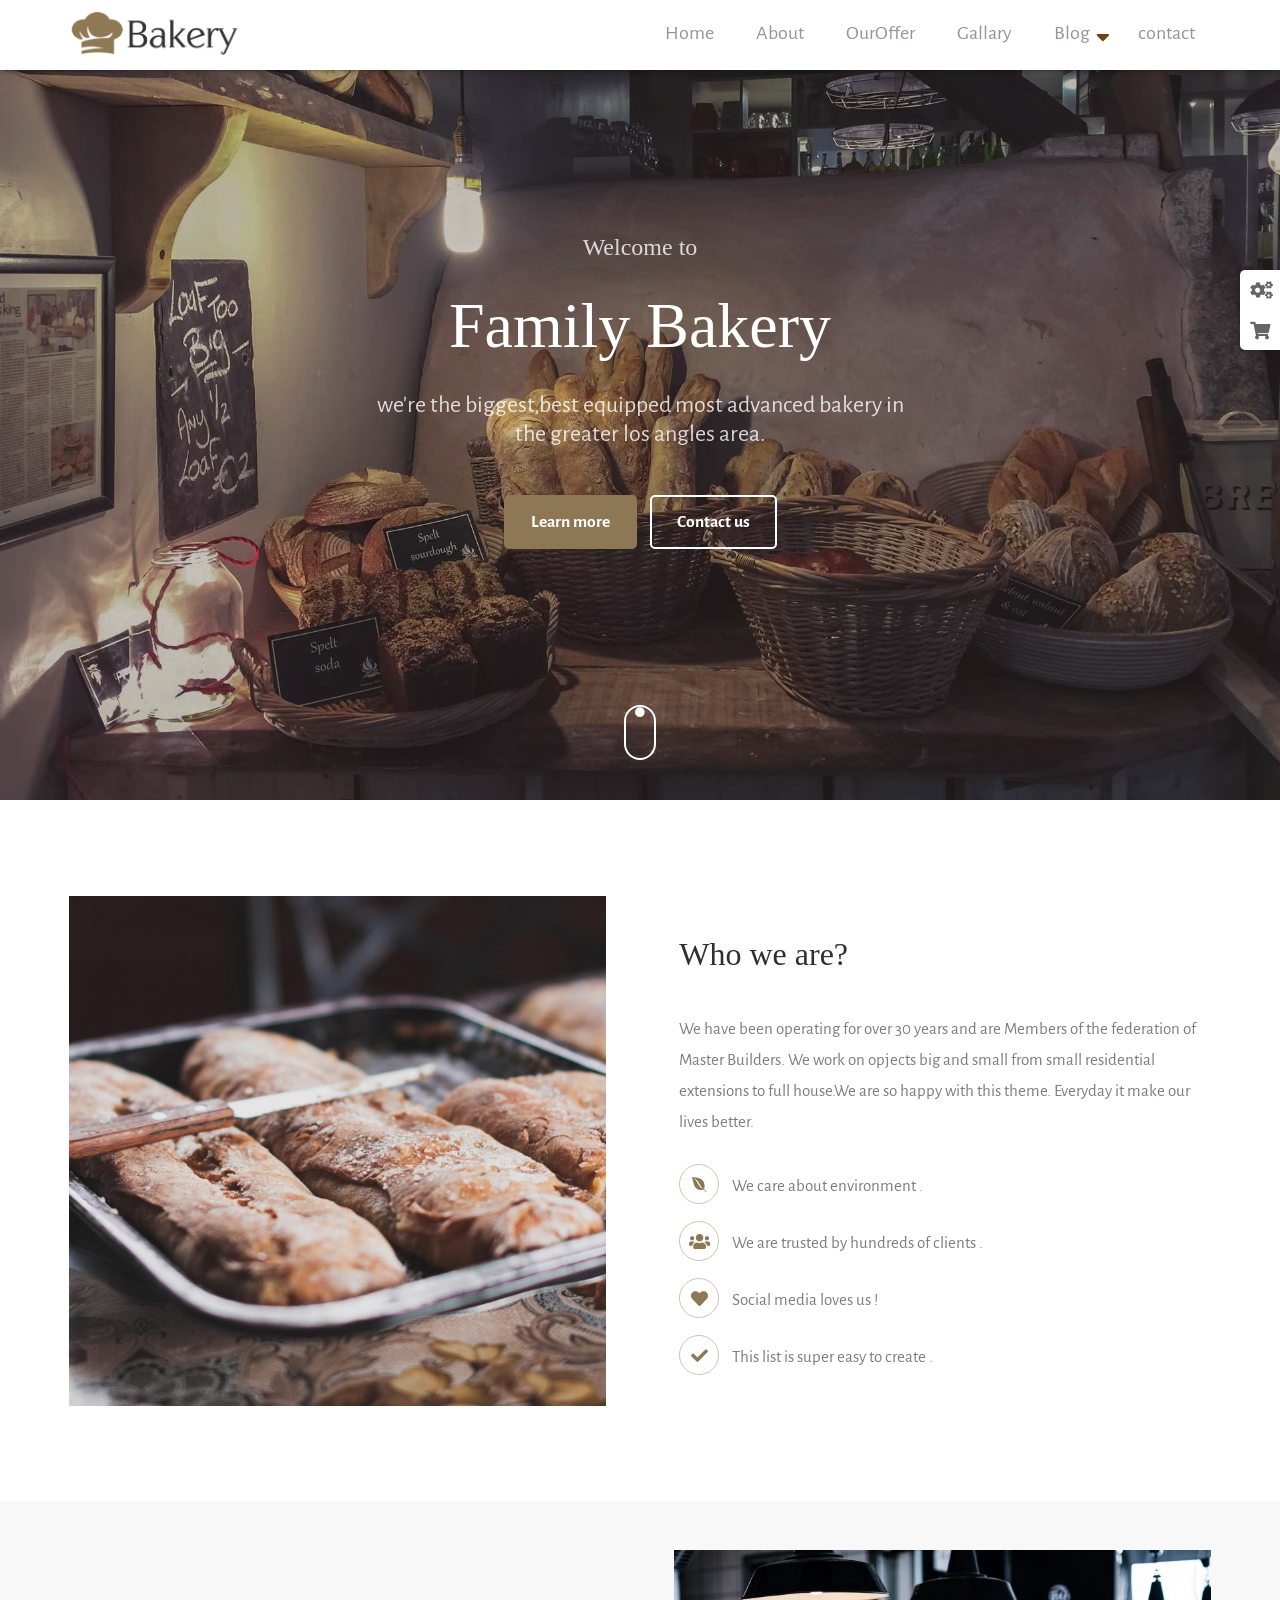
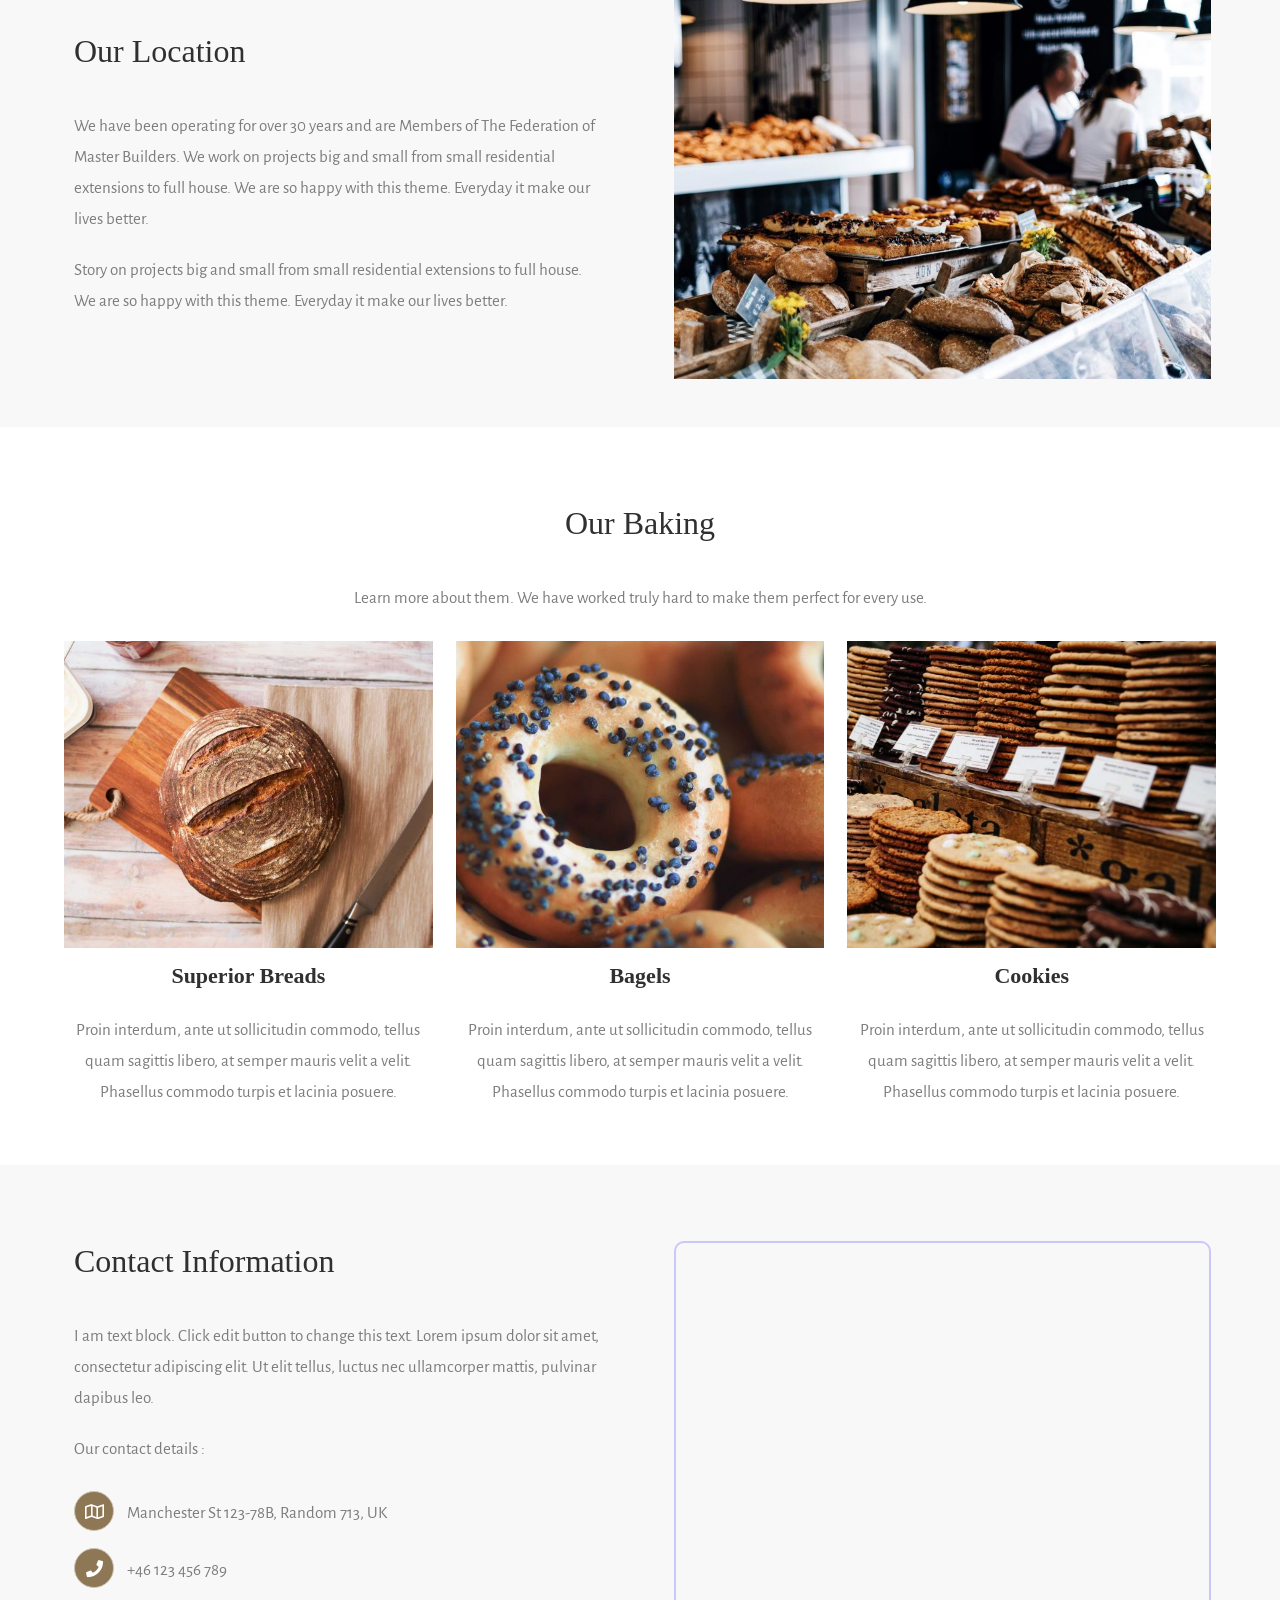
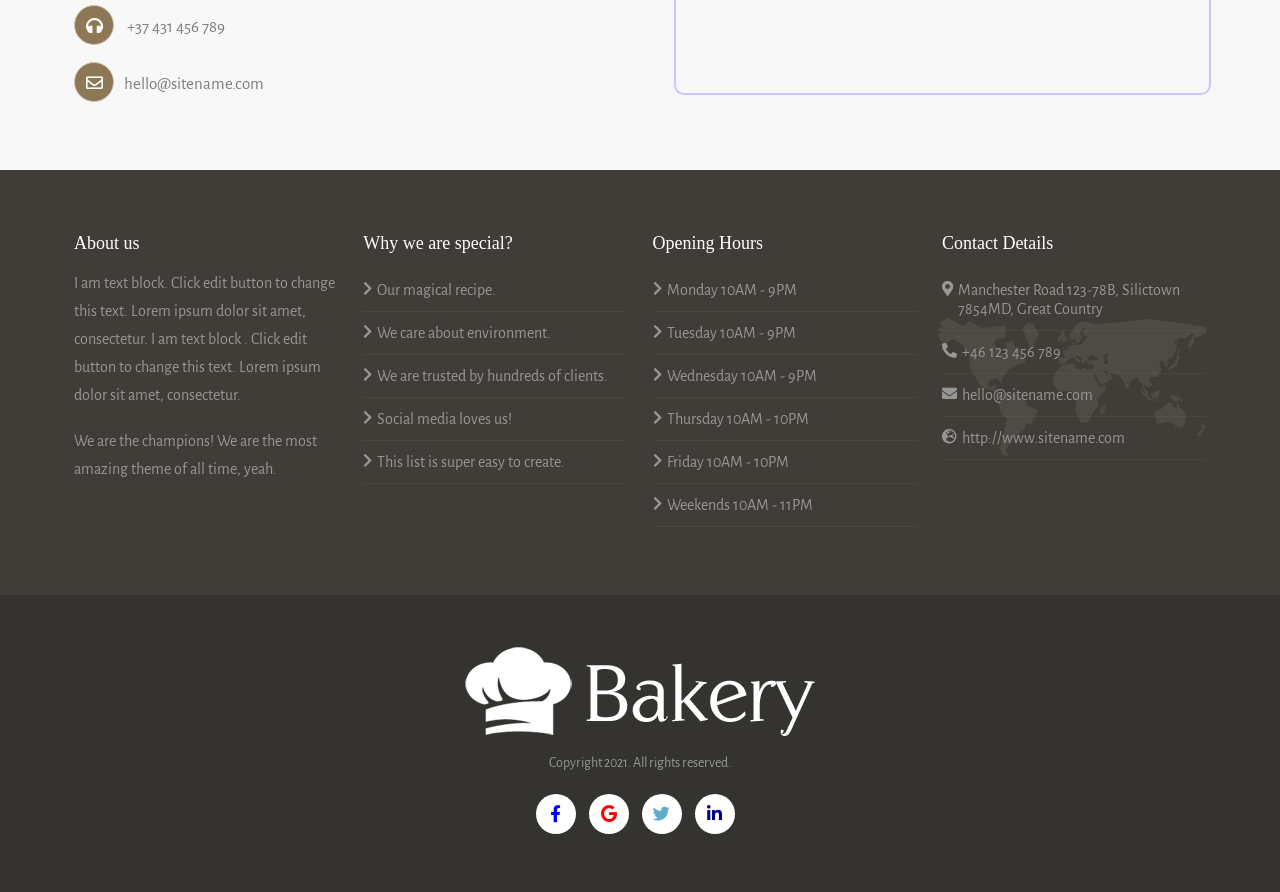
<file: First UI project/index.html>
<html lang="en">

<head>
    <title>Backery</title>
    <meta charset="UTF-8">
    <meta http-equiv="X-UA-Compatible" content="IE=edge">
    <meta name="viewport" content="width=device-width, initial-scale=1.0">
    <link href="https://fonts.googleapis.com/css2?family=Karla:wght@300&display=swap" rel="stylesheet">
    <link href="https://fonts.googleapis.com/css2?family=Alegreya+Sans&display=swap" rel="stylesheet">
    <link rel="stylesheet" href="css/all.min.css">
    <link rel="stylesheet" href="css/main.css">
</head>

<body>
    <!-- start first section 'home' -->
    <section id="home">
        <nav>
            <div class="container">
                <input type="checkbox" class="toggler-off toggler-click" name="toggle">
                <i class="toggler-shape fas fa-bars" ></i>

                <div class="nav-logo ">
                    <img src="image/bakery-color.png" alt="">
                </div>
                <div class="nav-items ">
                    <ul class="test">
                        <li><a href="#home" class="nav-link">Home</a></li>
                        <li><a href="#about" class="nav-link">About</a></li>
                        <li><a href="#offer" class="nav-link">OurOffer</a></li>
                        <li><a href="#gallary" class="nav-link">Gallary</a></li>
                        <li class="dropdown-element">
                            <a href="#blog" class="nav-link blog">Blog</a>
                            <button class="arrow"><i class="fas fa-sort-down"></i></button>
                            <ul class="dropdown-menu">
                                <li><a href="#">Blog Index</a></li>
                                <li><a href="#">Simple Post</a></li>
                                <li><a href="#">Gallery Post</a></li>
                                <li><a href="#">Basic Post</a></li>
                            </ul>
                        </li>
                        <li><a href="#contact" class="nav-link">contact</a></li>
                    </ul>
                </div>
            </div>

            </div>
        </nav>
        <header>
            <div class="caption">
                <h5>Welcome to</h5>
                <h1>Family Bakery</h1>
                <p>we're the biggest,best equipped most advanced bakery in the greater los angles area.</p>
            </div>
            <div class="button">
                <div class="button-container">
                    <a class="btn btn1" href="">Learn more</a>
                    <a class="btn" href="#contact">Contact us</a>
                </div>
            </div>
            <a class="scroll" href="#about">
                <i class="fas fa-circle"></i>
            </a>
        </header>
    </section>

    <div class="option">
            <i class="fa fa-cogs"></i>
            <i class="fa fa-shopping-cart"></i>
    </div>
    <!-- second section "about" -->
    <section id="about">
        <div class="container">
            <div class="img-container col">
                <img src="image/alexandru-stavrica-170390-800x760.jpg" alt="stavrica">
            </div>
            <div class="about-info col">
                <h2 class="sup-head">Who we are?</h2>
                <p class="text-property"> We have been operating for over 30 years and are Members of the federation of
                    Master Builders.
                    We
                    work on opjects big and small from small residential extensions to full house.We are so happy
                    with
                    this theme. Everyday it make our lives better.</p>
                <div class="text-property">
                    <div><i class="page-icon fab fa-envira"></i> <span>We care about environment .</span></div>
                    <div><i class="page-icon fas fa-users"></i> <span>We are trusted by hundreds of clients .</span>
                    </div>
                    <div><i class="page-icon fas fa-heart"></i> <span>Social media loves us !</span></div>
                    <div><i class="page-icon fas fa-check"></i> <span>This list is super easy to create .</span></div>
                </div>
            </div>
        </div>
    </section>
    <!-- third section "location" -->
    <section id="location">
        <div class="container">
            <div class="about-info col">
                <h2 class="sup-head">Our Location</h2>
                <p class="text-property">
                    We have been operating for over 30 years and are Members of The Federation of Master Builders. We
                    work on
                    projects big and small from small residential extensions to full house. We are so happy with this
                    theme.
                    Everyday it make our lives better.
                </p>
                <p class="text-property">
                    Story on projects big and small from small residential extensions to full house. We are so happy
                    with
                    this theme. Everyday it make our lives better.
                </p>
            </div>
            <div class="img-container col">
                <img src="image/full-2-800x640.jpg" alt="location">
            </div>
        </div>
    </section>

    <!-- fourth section "backing" -->
    <section id="backing">
        <div class="container">
            <div class="heading">
                <h2 class="sup-head">Our Baking</h2>
                <p class="text-property">Learn more about them. We have worked truly hard to make them perfect for every
                    use.</p>
            </div>
            <div class="backing-sweet">
                <div class="sweets">
                    <img src="image/ben-garratt-134774-600x500.jpg">
                    <h3> Superior Breads </h3>
                    <p class="text-property">
                        Proin interdum, ante ut sollicitudin commodo, tellus quam sagittis libero, at semper mauris
                        velit a
                        velit. Phasellus commodo turpis et lacinia posuere.
                    </p>
                </div>
                <div class="sweets">
                    <img src="image/stas-ovsky-123540-600x500.jpg">
                    <h3> Bagels </h3>
                    <p class="text-property">
                        Proin interdum, ante ut sollicitudin commodo, tellus quam sagittis libero, at semper mauris
                        velit a
                        velit. Phasellus commodo turpis et lacinia posuere. </p>
                </div>
                <div class="sweets">
                    <img src="image/clem-onojeghuo-206832-600x500.jpg">
                    <h3> Cookies </h3>
                    <p class="text-property">
                        Proin interdum, ante ut sollicitudin commodo, tellus quam sagittis libero, at semper mauris
                        velit a
                        velit. Phasellus commodo turpis et lacinia posuere.
                    </p>
                </div>
            </div>
        </div>
    </section>

    <!-- five section "contact" -->
    <section id="contact">
        <div class="container">
            <div class="contact-col col">
                <h2 class="sup-head">Contact Information</h2>
                <p class="text-property">
                    I am text block. Click edit button to change this text. Lorem ipsum dolor sit amet, consectetur
                    adipiscing elit. Ut elit tellus, luctus nec ullamcorper mattis, pulvinar dapibus leo.
                </p>
                <p class="text-property">Our contact details :</p>
                <div class="text-property">
                    <div><i class="page-icon far fa-map"></i> <span> Manchester St 123-78B, Random 713, UK</span></div>
                    <div><i class="page-icon fas fa-phone"></i><span> +46 123 456 789</span></div>
                    <div><i class="page-icon fas fa-headphones"></i><span> +37 431 456 789</span></div>
                    <div><i class="page-icon far fa-envelope"></i><span>hello@sitename.com</span></div>
                </div>
            </div>
            <div class="iframe-col col">
                <iframe
                    src="https://www.google.com/maps/embed?pb=!1m14!1m8!1m3!1d1817010.3182140333!2d33.78171!3d27.192505!3m2!1i1024!2i768!4f13.1!3m3!1m2!1s0x145287b2cd3dbbb3%3A0x2db807f98bd3c360!2z2KfZhNi62LHYr9mC2KnYjCDYp9mE2KjYrdixINin2YTYo9it2YXYsQ!5e0!3m2!1sar!2seg!4v1620438824627!5m2!1sar!2seg"
                    style="border:0;" allowfullscreen="" loading="lazy"></iframe>
            </div>
        </div>
    </section>

    <!-- six section footer -->
    <section id="conclusion">
        <div class="container">
            <div class="con-col1">
                <h3>About us</h3>
                <p>I am text block. Click edit button to change this text. Lorem ipsum
                    dolor
                    sit amet, consectetur. I am text block . Click edit button to change this text. Lorem ipsum
                    dolor
                    sit amet, consectetur.</p>
                <p>We are the champions! We are the most amazing
                    theme of all time, yeah.</p>
            </div>
            <div class="con-col2">
                <h3>Why we are special?</h3>
                <div><i class="fas fa-chevron-right"></i> <span> Our magical recipe.</span></div>
                <div><i class="fas fa-chevron-right"></i> <span> We care about environment.</span></div>
                <div><i class="fas fa-chevron-right"></i> <span> We are trusted by hundreds of clients.</span></div>
                <div><i class="fas fa-chevron-right"></i> <span> Social media loves us!</span></div>
                <div><i class="fas fa-chevron-right"></i> <span> This list is super easy to create.</span></div>
            </div>
            <div class="con-col3">
                <h3>Opening Hours</h3>
                <div><i class="fas fa-chevron-right"></i> <span> Monday 10AM - 9PM</span></div>
                <div><i class="fas fa-chevron-right"></i> <span> Tuesday 10AM - 9PM</span></div>
                <div><i class="fas fa-chevron-right"></i> <span> Wednesday 10AM - 9PM</span></div>
                <div><i class="fas fa-chevron-right"></i> <span> Thursday 10AM - 10PM</span></div>
                <div><i class="fas fa-chevron-right"></i> <span> Friday 10AM - 10PM</span></div>
                <div><i class="fas fa-chevron-right"></i> <span> Weekends 10AM - 11PM</span></div>
            </div>
            <div class="con-col4">
                <h3>Contact Details</h3>
                <div class="location"><i class="fas fa-map-marker-alt"></i> <span> Manchester Road 123-78B, Silictown
                        7854MD, Great
                        Country</span></div>
                <div><i class="fas fa-phone-alt"></i><a href="tel:+46 123 456 789">+46 123 456 789</a></div>
                <div><i class="fas fa-envelope"></i><a href="mailto:hello@sitename.com">hello@sitename.com</a></div>
                <div><i class="fas fa-globe-europe"></i><a href="http://www.sitename.com"
                        target="_blank">http://www.sitename.com</a></div>
            </div>
        </div>
        <footer id="footer">
            <div class="footer-img">
                <img src="image/bakery-light-1.png">
            </div>
            <p>Copyright 2021. All rights reserved.</p>
            <div class="pointer">
                <a href="#footer"><i class="page-icon icon1 fab fa-facebook-f"></i> </a>
                <a href="#footer"><i class="page-icon icon2 fab fa-google"></i> </a>
                <a href="#footer"><i class="page-icon icon3 fab fa-twitter"></i> </a>
                <a href="#footer"><i class="page-icon icon4 fab fa-linkedin-in "></i></i> </a>
            </div>
        </footer>
    </section>
    <a class="scrollup" href="#home"><i class="page-icon fas fa-chevron-up"></i></a>

</body>

</html>
</file>
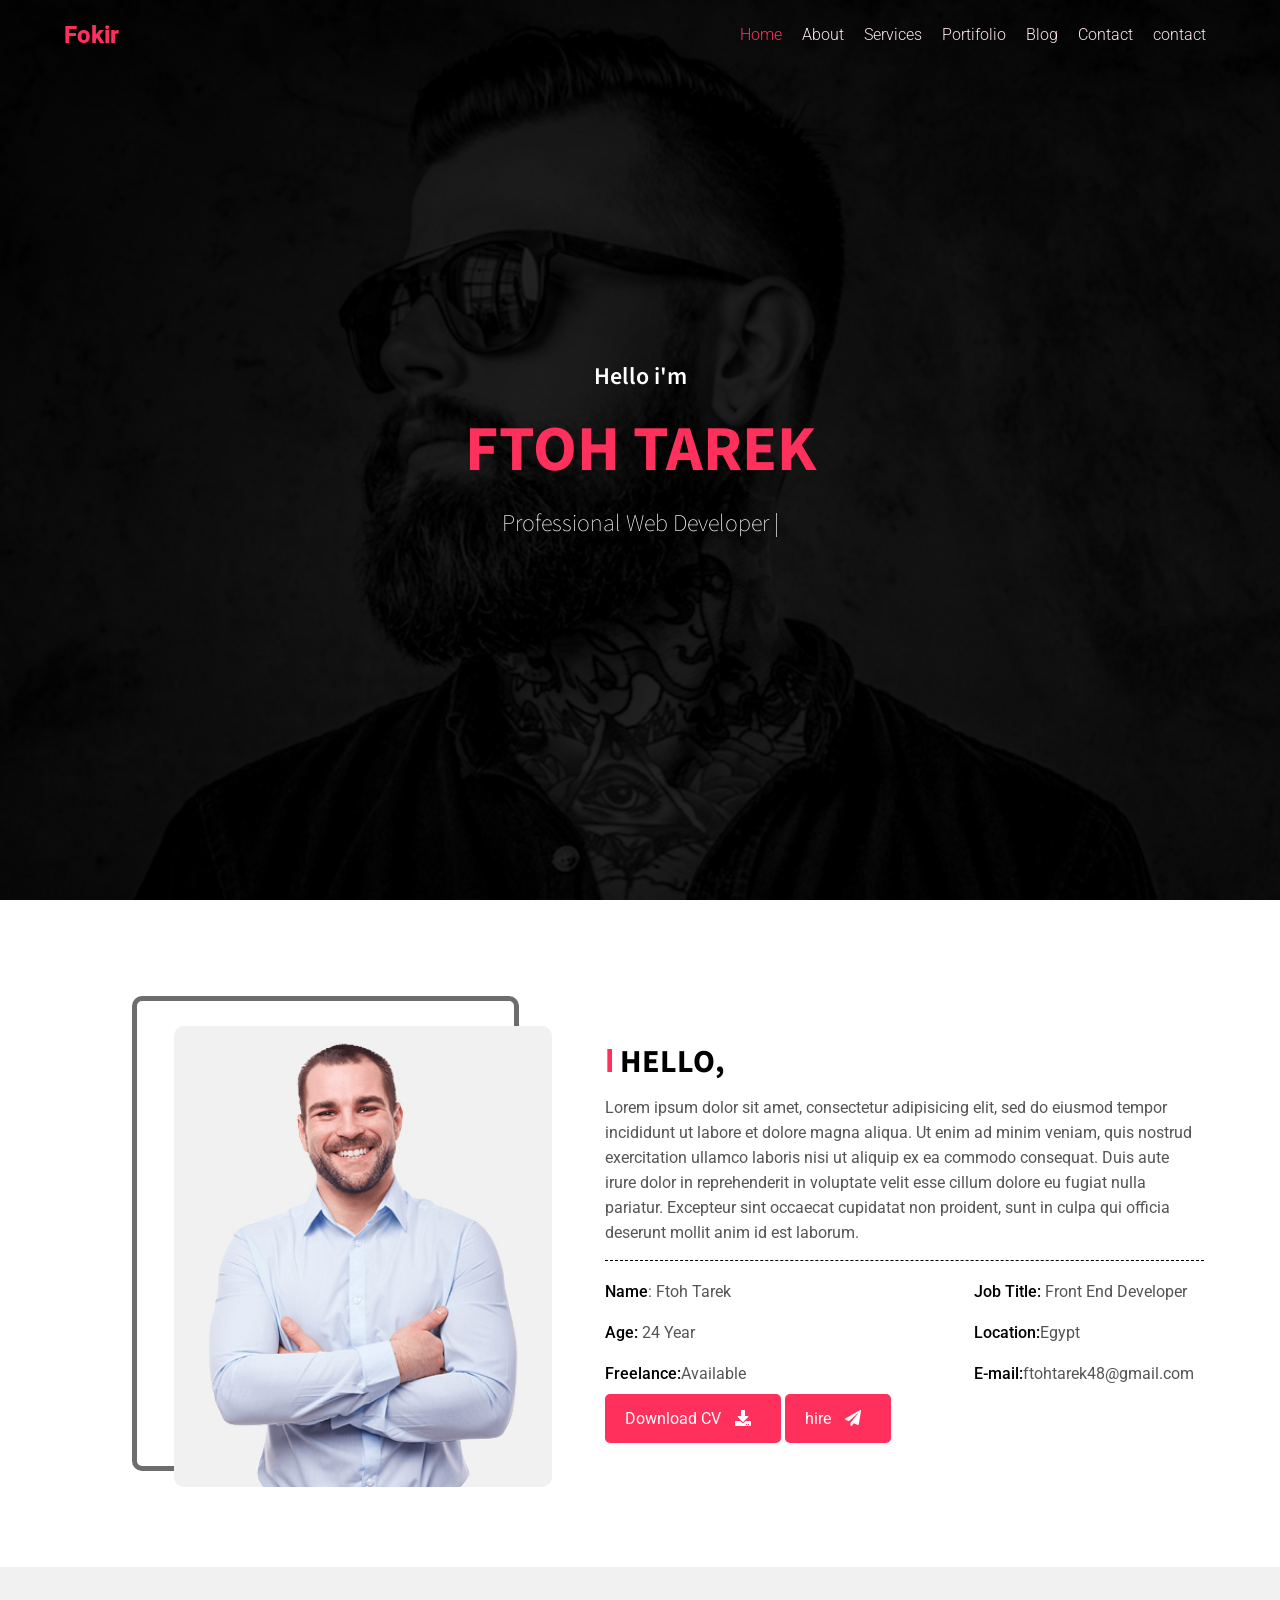
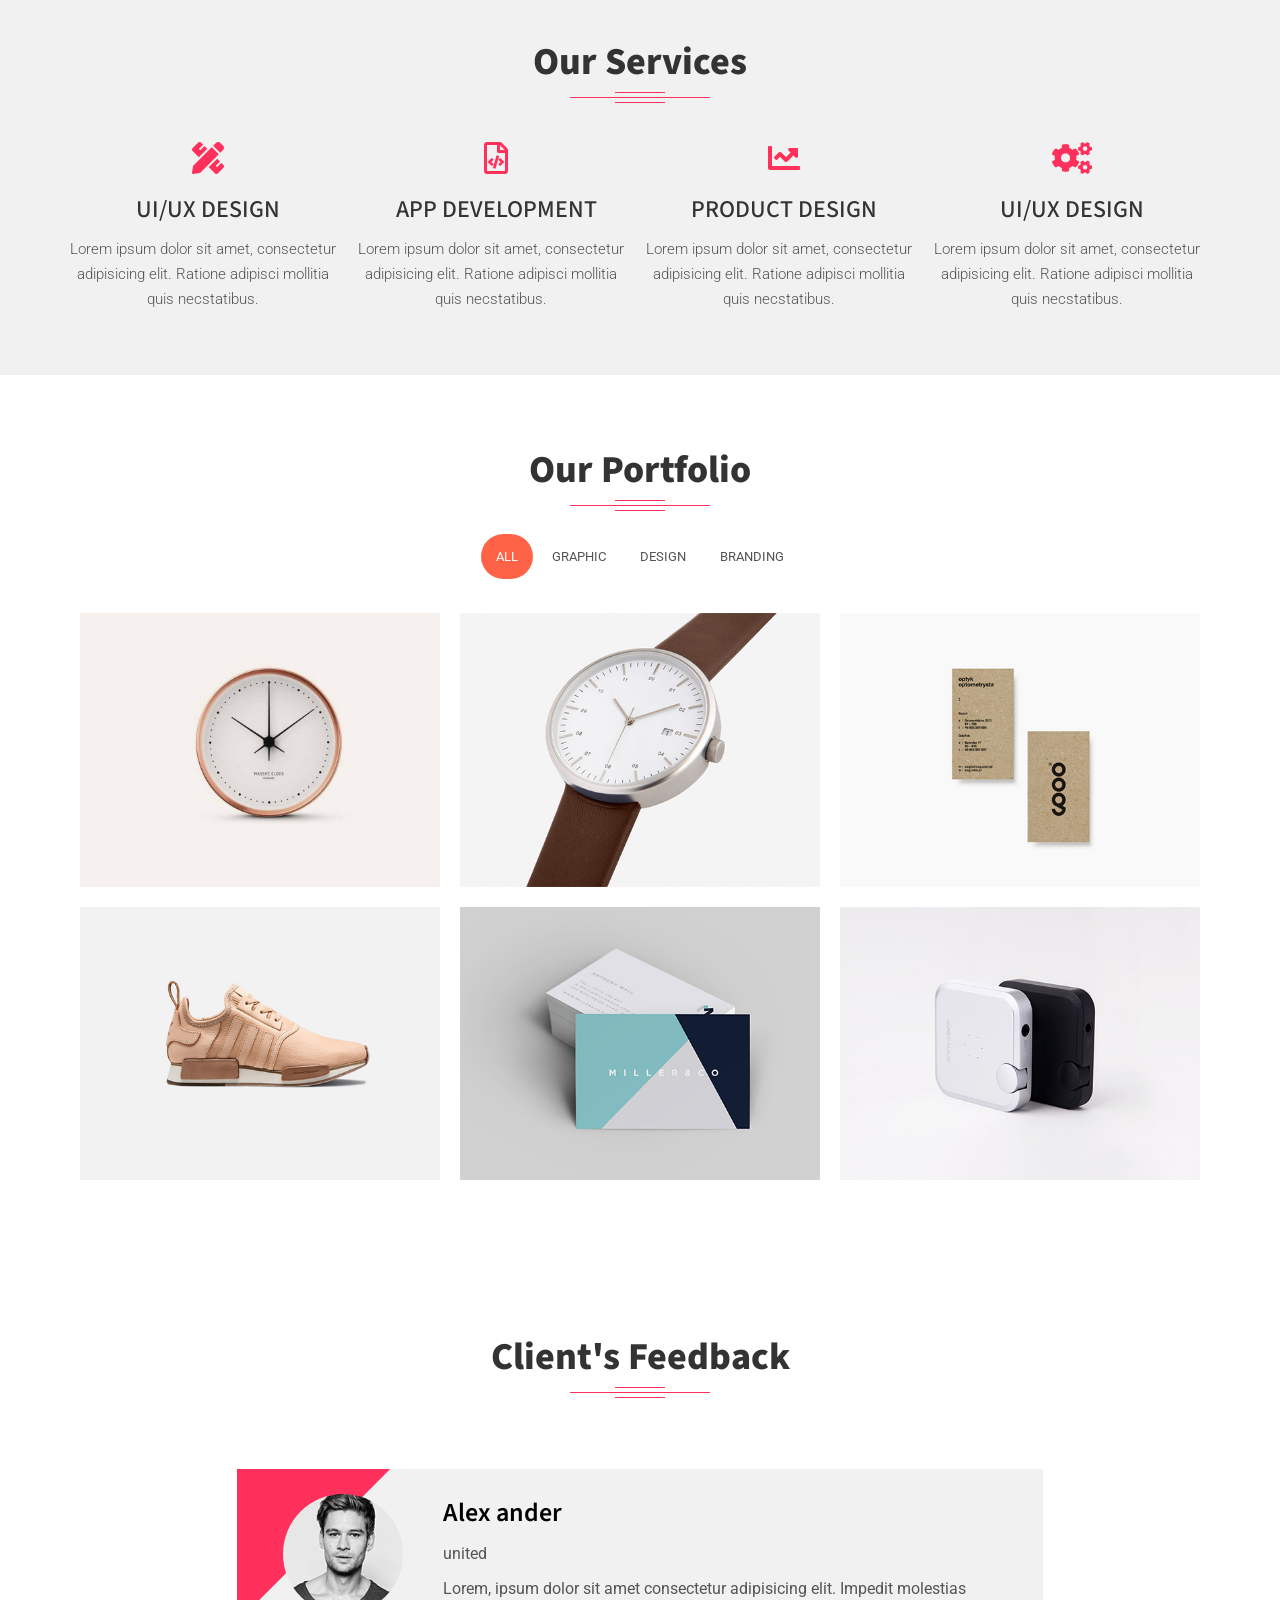
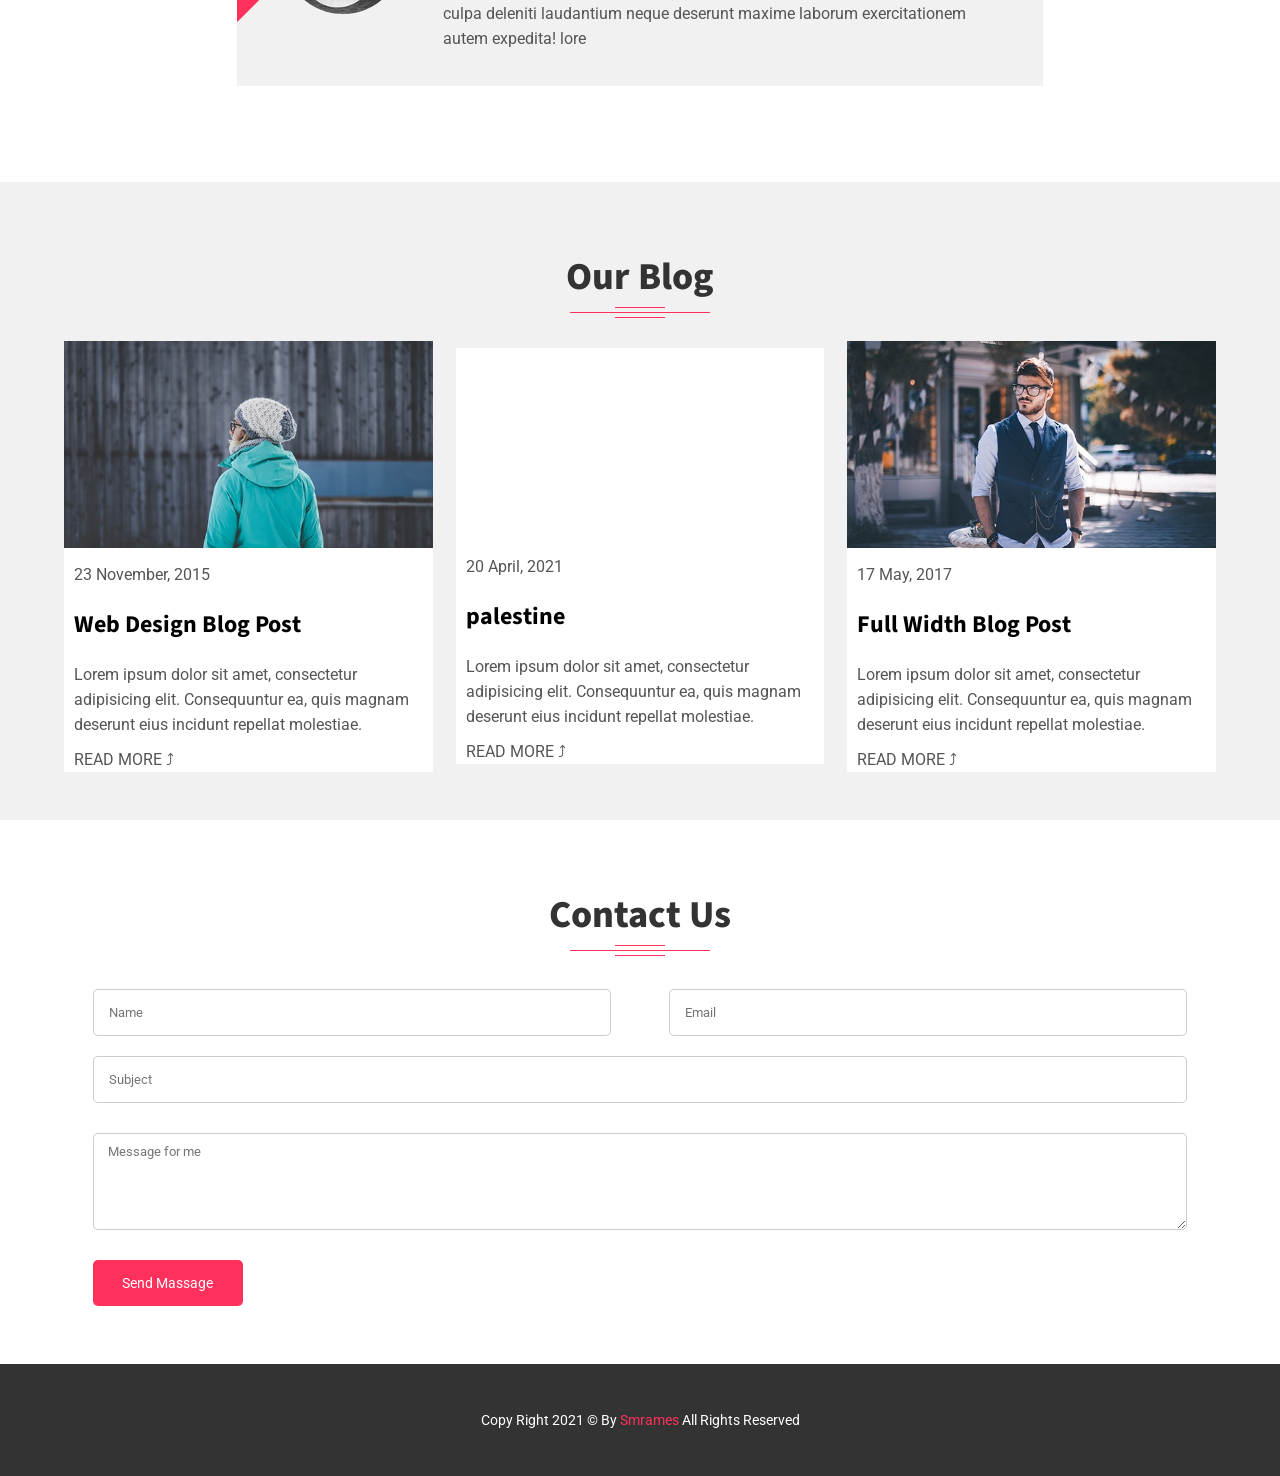
<file: Portifolio/index.html>
<!DOCTYPE html>
<html lang="en">

<head>
    <meta charset="UTF-8">
    <meta http-equiv="X-UA-Compatible" content="IE=edge">
    <meta name="viewport" content="width=device-width, initial-scale=1.0">
    <link rel="stylesheet" href="css/main.css">
    <link href="https://fonts.googleapis.com/css2?family=Roboto:wght@400&display=swap" rel="stylesheet">
    <link href="https://fonts.googleapis.com/css2?family=Source+Sans+Pro&display=swap" rel="stylesheet">
    <link rel="stylesheet" href="css/all.min.css">
    <title>Document</title>
</head>

<body>
    <!-- navbar -->
    <nav>
        <div class="container">
            <!-- toggler -->
            <input type="checkbox" class="toggler-off toggler-click" name="toggle">
            <i class="toggler-shape fas fa-bars"></i>

            <div class="nav-logo ">
                <a href="#">Fokir</a>
            </div>

            <div class="nav-items ">
                <ul>
                    <li><a href="#home" class="nav-link p-color">Home</a></li>
                    <li><a href="#about" class="nav-link">About</a></li>
                    <li><a href="#services" class="nav-link">Services</a></li>
                    <li><a href="#portifolio" class="nav-link">Portifolio</a></li>
                    <li><a href="#blog" class="nav-link">Blog</a></li>
                    <li><a href="#contact" class="nav-link">Contact</a></li>
                    <li><a href="#contact" class="nav-link">contact</a></li>
                </ul>
            </div>
        </div>
    </nav>

    <!-- home section-->
    <section id="home">
        <div class="caption">
            <h4> Hello i'm </h4>
            <h1 class="p-color">FTOH TAREK</h1>
            <h3>Professional Web </h3>
        </div>
    </section>

    <!-- about section -->
    <section id="about">
        <div class="container">

            <div class="col1">
                <div class="img-container">
                    <div class="border">
                        <img src="image/profile.jpg">
                        <div class="contact">
                            <a href="https://www.facebook.com/tohatoha.toha.7"><i
                                    class="page-icon icon1 fab fa-facebook-f"></i> </a>
                            <a href="mailto:ftohtarek48@gmail.com"><i class="page-icon icon2 fab fa-google"></i> </a>
                            <a href="https://twitter.com/ftoh_tarek"><i class="page-icon icon3 fab fa-twitter"></i> </a>
                            <a href="https://www.linkedin.com/in/ftoh-tarek-979312201/"><i
                                    class="page-icon icon4 fab fa-linkedin-in "></i></i> </a>
                        </div>
                    </div>
                </div>
            </div>

            <div class="col2 ">
                <h2><span class='p-color'>I</span> HELLO,</h2>
                <p class="p-f">Lorem ipsum dolor sit amet, consectetur adipisicing elit, sed do eiusmod tempor
                    incididunt ut labore
                    et dolore magna aliqua. Ut enim ad minim veniam, quis nostrud exercitation ullamco laboris nisi ut
                    aliquip ex ea commodo consequat. Duis aute irure dolor in reprehenderit in voluptate velit esse
                    cillum dolore eu fugiat nulla pariatur. Excepteur sint occaecat cupidatat non proident, sunt in
                    culpa qui officia deserunt mollit anim id est laborum.</p>
                <div class="data">
                    <div>
                        <p class="p-f data-col"> <span class="data-head">Name</span>: Ftoh Tarek </p>
                        <p class="p-f data-col"> <span class="data-head">Age:</span> 24 Year </p>
                        <p class="p-f data-col"> <span class="data-head">Freelance:</span>Available</p>
                    </div>
                    <div>
                        <p class="p-f data-col"> <span class="data-head">Job Title:</span> Front End Developer </p>
                        <p class="p-f data-col"> <span class="data-head">Location:</span>Egypt </p>
                        <p class="p-f data-col"> <span class="data-head">E-mail:</span>ftohtarek48@gmail.com </p>
                    </div>
                </div>
                <div class="btn-container">
                    <a class="btn" href="#">Download CV <i class="fas fa-download"></i></a>
                    <a class="btn btn2" href="#">hire <i class="fas fa-paper-plane"></i></a>
                </div>
            </div>

        </div>
    </section>

    <!-- services section -->
    <section id="services">
        <div class="container">

            <div class="sections-heading">
                <h2>Our Services</h2>
                <div class="line"> </div>
            </div>

            <div class="row">
                <div class="col">
                    <div class="ico"><i class="fas fa-pencil-ruler fa-2x p-color"></i></div>
                    <h3>UI/UX DESIGN</h3>
                    <p class="p-f">Lorem ipsum dolor sit amet, consectetur adipisicing elit. Ratione adipisci
                        mollitia
                        quis
                        necstatibus.
                    </p>
                </div>
                <div class="col">
                    <div class="ico"><i class="far fa-file-code fa-2x p-color"></i></div>
                    <h3>APP DEVELOPMENT</h3>
                    <p class="p-f">Lorem ipsum dolor sit amet, consectetur adipisicing elit. Ratione adipisci
                        mollitia
                        quis
                        necstatibus.
                    </p>
                </div>
                <div class="col">
                    <div class="ico"><i class="fas fa-chart-line fa-2x p-color"></i></div>
                    <h3>PRODUCT DESIGN</h3>
                    <p class="p-f">Lorem ipsum dolor sit amet, consectetur adipisicing elit. Ratione adipisci
                        mollitia
                        quis
                        necstatibus.
                    </p>
                </div>
                <div class="col">
                    <div class="ico"><i class="fas fa-cogs fa-2x p-color"></i> </div>
                    <h3>UI/UX DESIGN</h3>
                    <p class="p-f">Lorem ipsum dolor sit amet, consectetur adipisicing elit. Ratione adipisci mollitia
                        quis
                        necstatibus.
                    </p>
                </div>
            </div>

        </div>
    </section>

    <section id="portfolio">
        <div class="container">

            <div class="sections-heading">
                <h2>Our Portfolio</h2>
                <div class="line"></div>
            </div>

            <div class="protofilo-store">
                <button class="all-btn p-f active">ALL</button>
                <button class="graphic-btn p-f">GRAPHIC</button>
                <button class="design-btn p-f">DESIGN</button>
                <button class="braniding-btn p-f">BRANDING</button>

                <div id="service-container">

                    <div class="content content1">
                        <img src="image/1.jpg">
                        <div class="dark"> </div>
                    </div>

                    <div class="content content2">
                        <img src="image/2.jpg">
                        <div class="dark"></div>
                    </div>

                    <div class="content content3">
                        <img src="image/3.jpg">
                        <div class="dark"></div>
                    </div>

                    <div class="content content4">
                        <img src="image/4.jpg">
                        <div class="dark"></div>
                    </div>

                    <div class="content content5">
                        <img src="image/5.jpg">
                        <div class="dark"></div>
                    </div>

                    <div class="content content6">
                        <img src="image/6.jpg">
                        <div class="dark"></div>
                    </div>

                </div>

            </div>

        </div>
    </section>

    <div id="feedback">
        <div class="container">

            <div class="sections-heading">
                <h2>Client's Feedback</h2>
                <div class="line"></div>
            </div>

            <div class="feedback-container">
                <div class="feedback-content feedback1">
                    <div class="triangle"></div>
                    <div class="image">
                        <img src="image/3 (1).jpg">
                    </div>

                    <div class="feedback-caption">
                        <h3>Alex ander</h3>
                        <a href="#" class="p-f"> united</a>
                        <p class="p-f">
                            Lorem, ipsum dolor sit amet consectetur adipisicing elit. Impedit molestias culpa deleniti
                            laudantium neque deserunt maxime laborum exercitationem autem expedita!
                            lore
                        </p>
                    </div>
                </div>

                <div class="feedback-content feedback2">
                    <div class="triangle"></div>

                    <div class="image">
                        <img src="image/2 (1).jpg">
                    </div>
                    <div class="feedback-caption">
                        <h3>Ftoh Tarek</h3>
                        <a href="#" class="p-f"> Egypt</a>
                        <p class="p-f">
                            Lorem, ipsum dolor sit amet consectetur adipisicing elit. Impedit molestias culpa deleniti
                            laudantium neque deserunt maxime laborum exercitationem autem expedita!
                            lore
                        </p>
                    </div>
                </div>
            </div>

        </div>
    </div>

    <div id="blog">
        <div class="container">
            <div class="sections-heading">
                <h2>Our Blog</h2>
                <div class="line"></div>
            </div>
            <div class="blog-container">
                <div class="col">
                    <img src="image/1 (1).jpg" class="p-0">
                    <div class='p-f'>23 November, 2015</div>
                    <h3>Web Design Blog Post</h3>
                    <p class='p-f'>Lorem ipsum dolor sit amet, consectetur adipisicing elit. Consequuntur ea, quis
                        magnam
                        deserunt eius
                        incidunt repellat molestiae.</p>
                    <a href="#blog" class='p-f'>READ MORE ⤴ </a>
                </div>

                <div class="col">
                    <iframe class="p-0" src="https://www.youtube.com/embed/xo55JCGxp-8"
                        title="YouTube video player" frameborder="0"
                        allow="accelerometer; autoplay; clipboard-write; encrypted-media; gyroscope; picture-in-picture"
                        allowfullscreen></iframe>
                    <div class='p-f'>20 April, 2021</div>
                    <h3>palestine</h3>
                    <p class='p-f'>Lorem ipsum dolor sit amet, consectetur adipisicing elit. Consequuntur ea, quis
                        magnam
                        deserunt eius
                        incidunt repellat molestiae.</p>
                    <a href="#" class='p-f'>READ MORE ⤴ </a>
                </div>

                <div class="col">
                    <img src="image/3 (2).jpg" class="p-0">
                    <div class='p-f'>17 May, 2017</div>
                    <h3>Full Width Blog Post</h3>
                    <p class='p-f'>Lorem ipsum dolor sit amet, consectetur adipisicing elit. Consequuntur ea, quis
                        magnam
                        deserunt eius
                        incidunt repellat molestiae.</p>
                    <a href="#" class='p-f'>READ MORE ⤴ </a>
                </div>
            </div>
        </div>
    </div>

    <div id="contact">
        <div class="container">
            <div class="sections-heading">
                <h2>Contact Us</h2>
                <div class="line"></div>
            </div>

            <form>
                <fieldset>
                    <input required type="text" name="name" placeholder="Name">
                    <input required type="email" name="Email" placeholder="Email">
                    <input required type="text" name="suject" placeholder="Subject" class="subject">
                    <textarea name="comment" cols="30" rows="5" placeholder="   Message for me"></textarea>
                    <input type="submit" name="submit" value="Send Massage" class="submit">
                </fieldset>
            </form>
        </div>
    </div>

    <footer>
        <div class="row">
            <div class="icon"></div>
            <div class="copyright">
                Copy Right 2021 © By <span class="decore"> <a href="">Smrames</a></span> All Rights Reserved
            </div>
        </div>
    </footer>

</body>

</html>
</file>
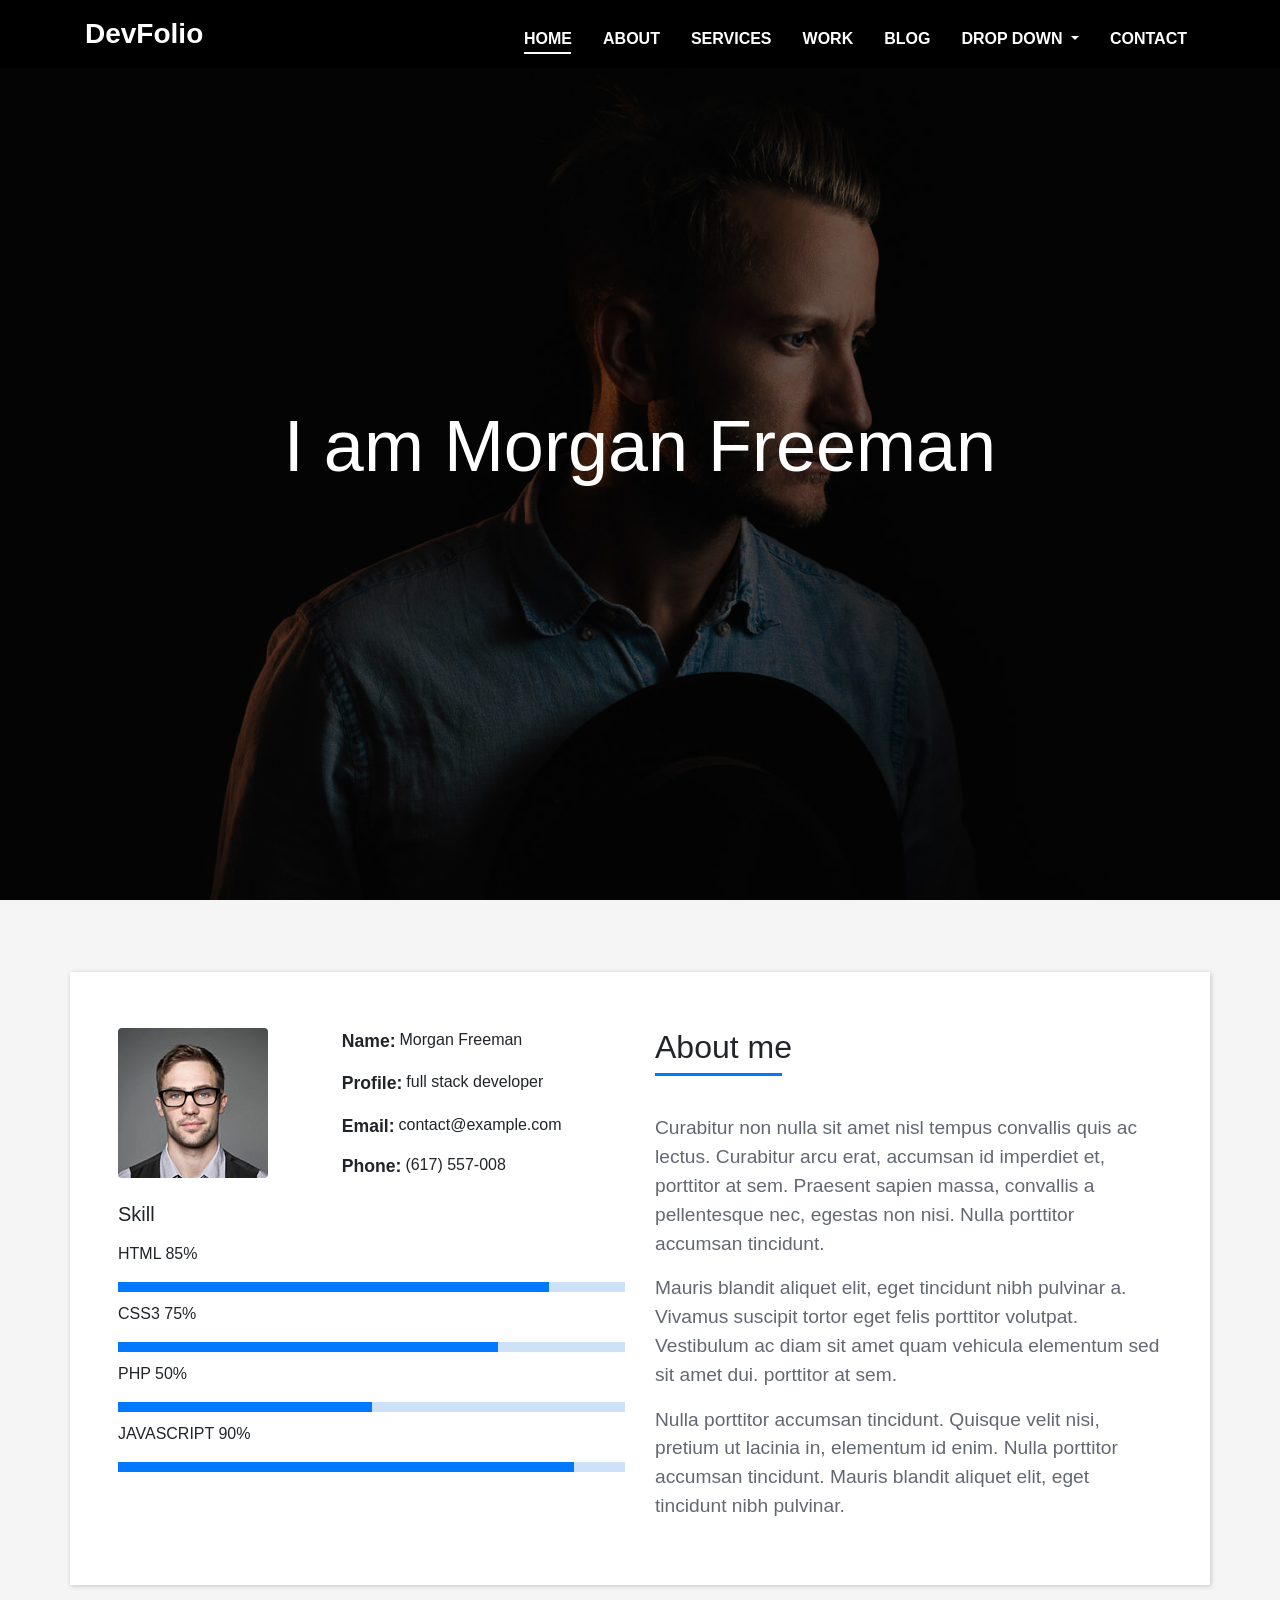
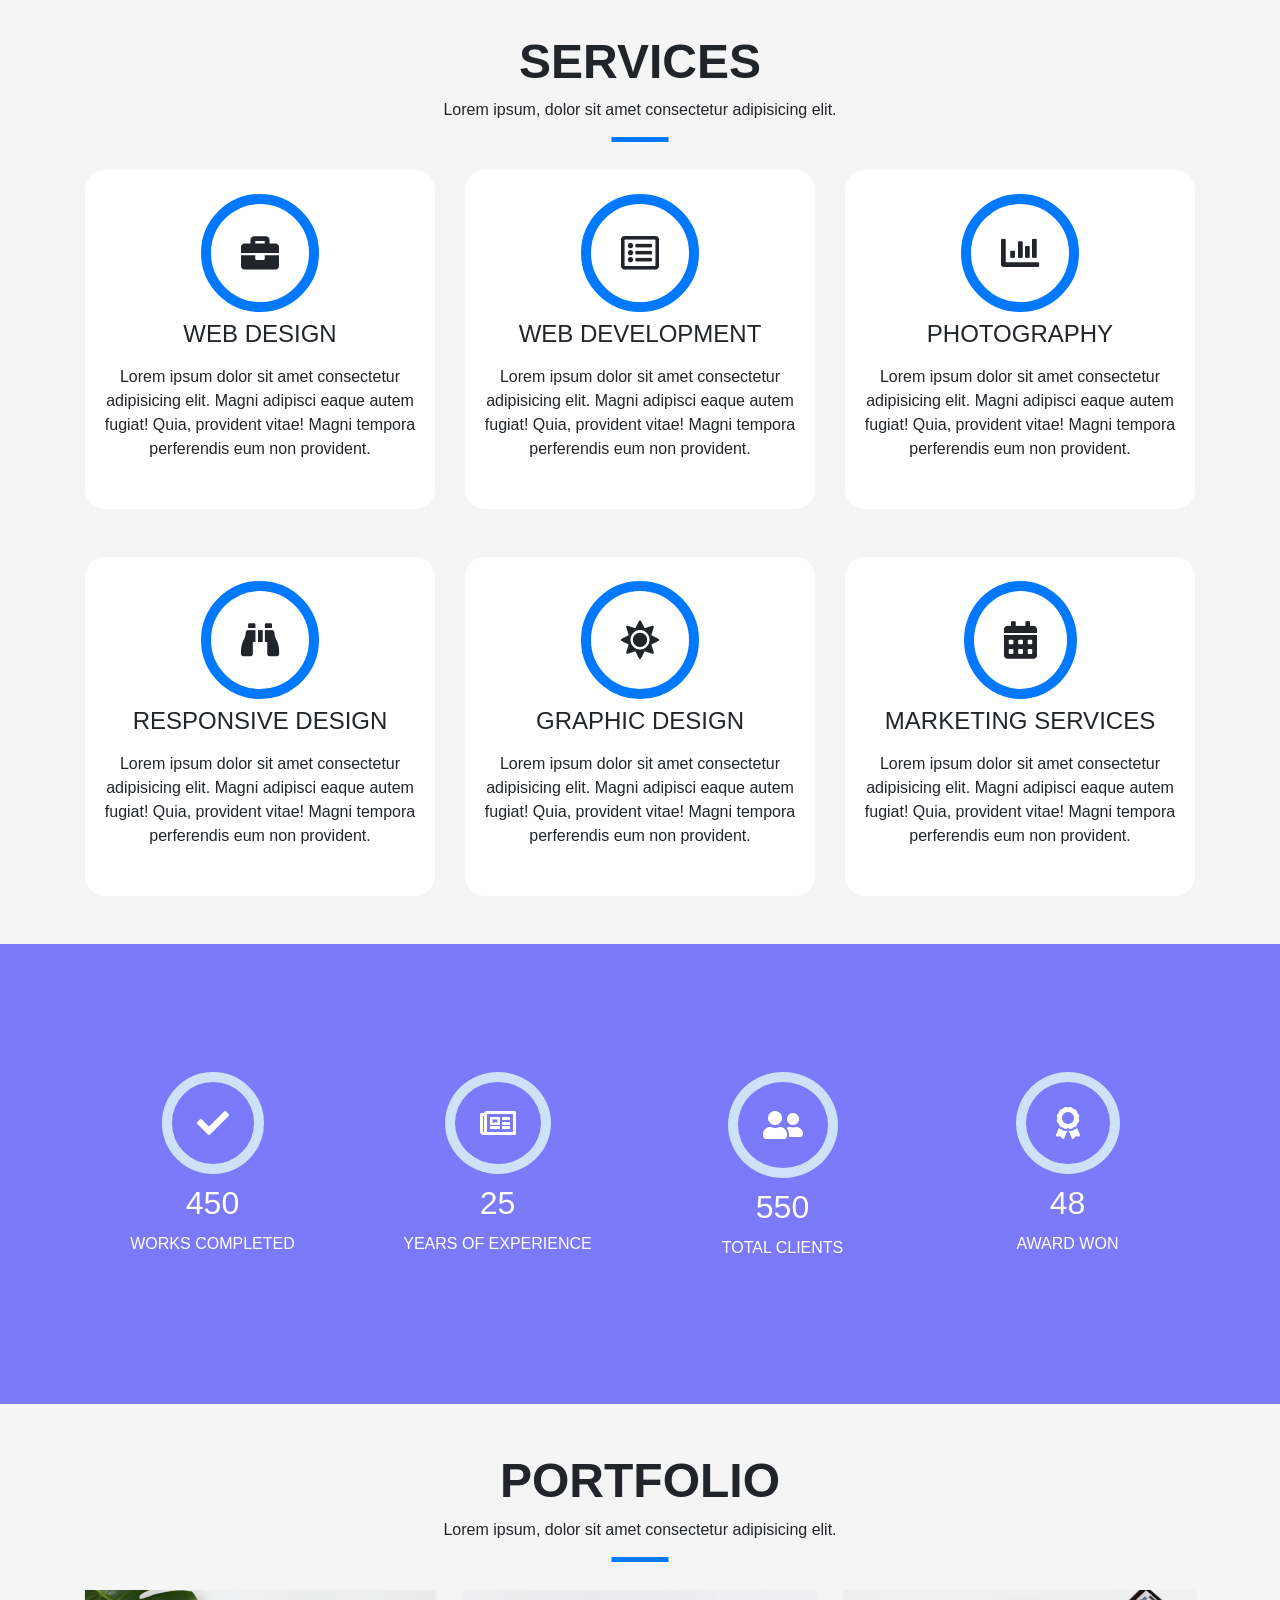
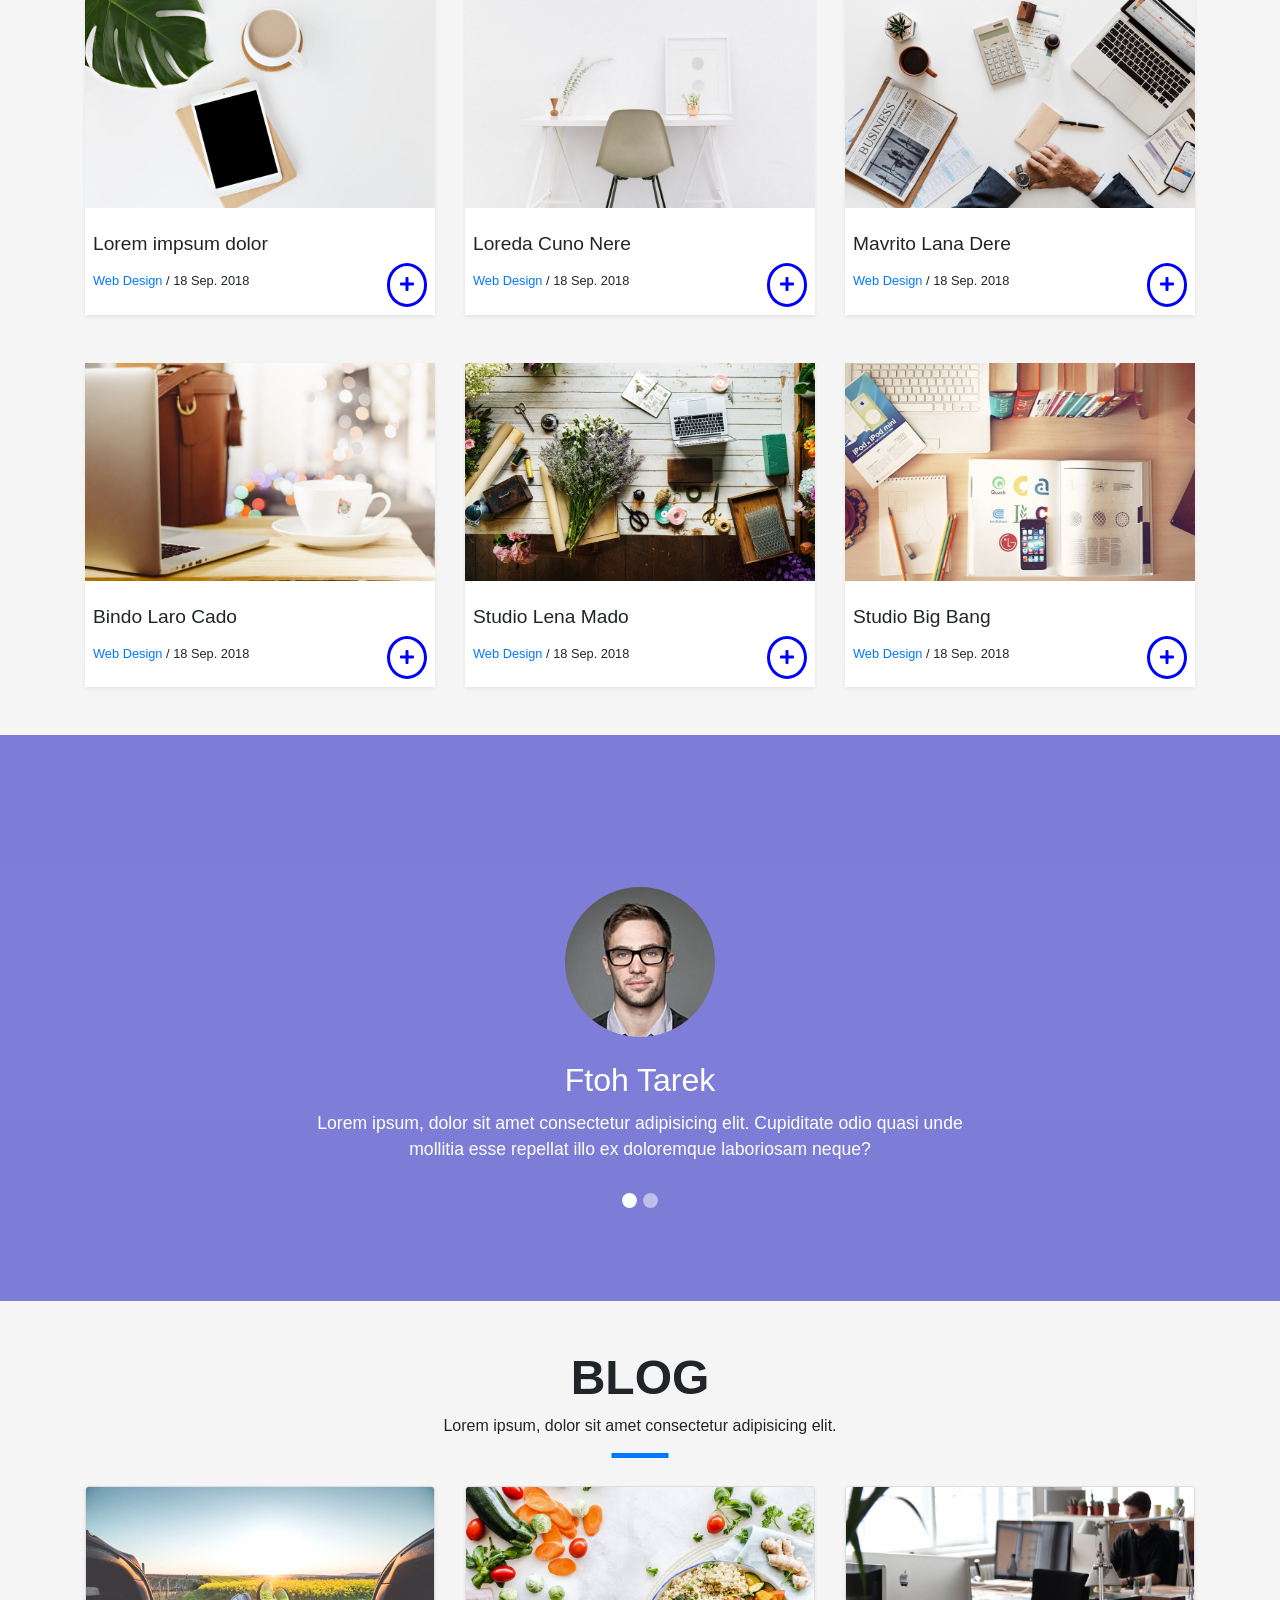
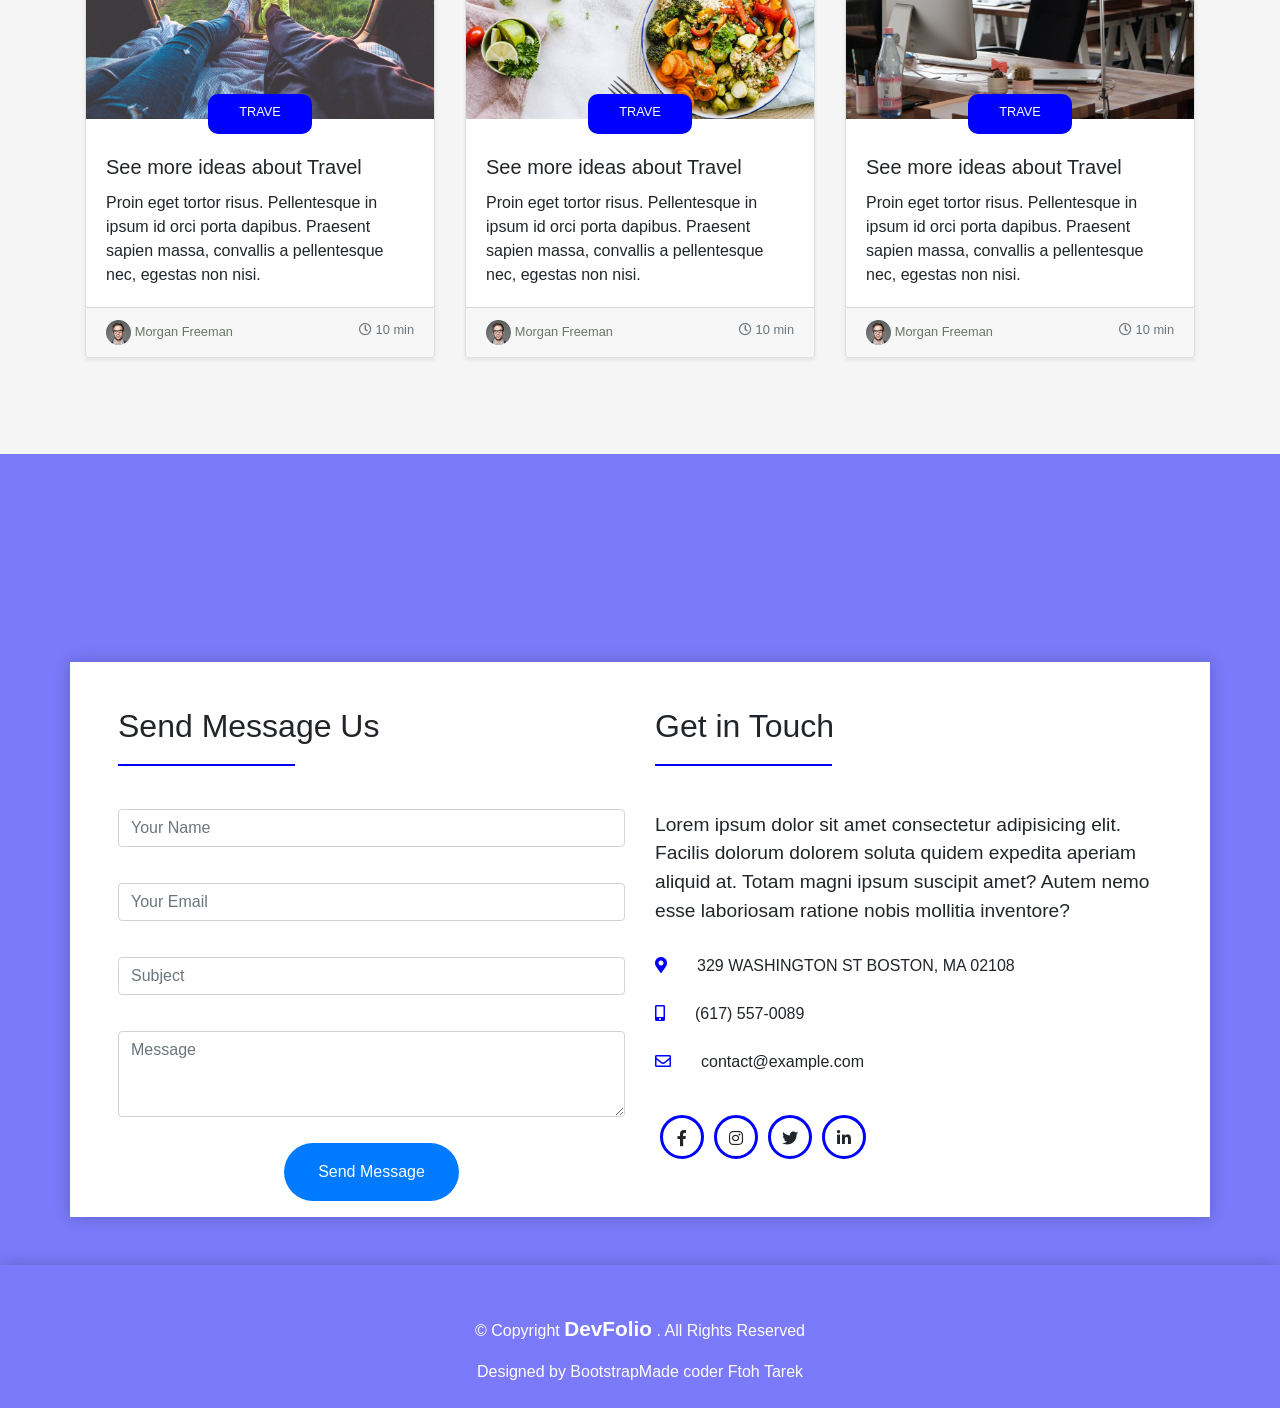
<file: protifolio Template/index.html>
<html>

<head>
    <meta charset="UTF-8">
    <meta http-equiv="X-UA-Compatible" content="IE=edge">
    <meta name="viewport" content="width=device-width, initial-scale=1.0">
    <title>Ftoh</title>
    <link rel="stylesheet" href="css/bootstrap.min.css">
    <link rel="stylesheet" href="css/all.min.css">
    <link rel="stylesheet" href="css/style.css">
    <script src="js/jquery-3.5.1.slim.min.js"></script>
    <script src="js/bootstrap.bundle.min.js"></script>
    <script src="js/popper.min.js"></script>
    <script src="js/bootstrap.min.js"></script>

</head>

<body>

</body>
<section id="home">
    <div class="dark-layer d-flex justify-content-center align-items-center">

        <nav class="navbar navbar-expand-lg w-100 fixed-top">
            <div class="container">
                <a class="navbar-brand" href="#">DevFolio</a>
                <button class="navbar-toggler" type="button" data-toggle="collapse"
                    data-target="#navbarSupportedContent" aria-controls="navbarSupportedContent" aria-expanded="false"
                    aria-label="Toggle navigation">
                    <span> <i class="fas fa-align-justify"></i></span>
                </button>

                <div class="collapse navbar-collapse" id="navbarSupportedContent">
                    <ul class="navbar-nav ml-auto">
                        <li class="nav-item">
                            <a class="nav-link active" aria-current="page" href="#home">HOME</a>
                        </li>
                        <li class="nav-item">
                            <a class="nav-link" href="#about">ABOUT</a>
                        </li>
                        <li class="nav-item">
                            <a class="nav-link" href="#services">SERVICES</a>
                        </li>
                        <li class="nav-item">
                            <a class="nav-link" href="#work">WORK</a>
                        </li>
                        <li class="nav-item">
                            <a class="nav-link" href="#blog">BLOG</a>
                        </li>
                        <!-- dropdown  -->
                        <li class="nav-item dropdown">
                            <a class="nav-link dropdown-toggle" href="#" id="navbarDropdown" role="button"
                                data-toggle="dropdown" aria-haspopup="true" aria-expanded="false">
                                DROP DOWN
                            </a>
                            <ul class="dropdown-menu" aria-labelledby="navbarDropdown">
                                <li><a class="dropdown-item" href="#">Dropdown1</a></li>
                                <li><a class="dropdown-item" href="#">Dropdown2</a></li>
                                <li><a class="dropdown-item" href="#">Dropdown3</a></li>
                                <li><a class="dropdown-item" href="#">Dropdown4</a></li>
                                <li><a class="dropdown-item" href="#">Dropdown5</a></li>
                            </ul>
                        </li>
                        <!-- end dropdwon  -->
                        <li class="nav-item">
                            <a class="nav-link" href="#contact">CONTACT</a>
                        </li>
                    </ul>
                </div>
            </div>
        </nav>
        <header>
            <h1 class="text-center">I am Morgan Freeman</h1>
        </header>
    </div>
</section>

<section id="about" class="pt-4 my-5">
    <div class="container p-5 bg-white ">
        <div class="row mt-2">
            <!-- left  -->
            <div class="col-md-6">
                <div class="row ">
                    <!-- top  -->
                    <div class="col-md-5 col-sm-6 mb-4">
                        <div class="about-img">
                            <img src="image/testimonial-2.jpg" class="img-fluid rounded">
                        </div>
                    </div>
                    <div class="col-md-7 col-sm-6">
                        <div class="info-me">
                            <div class="d-flex  justify-content-start">
                                <span class="my-info">Name:</span>
                                <p class="pl-1"> Morgan Freeman</p>
                            </div>
                            <div class="d-flex  justify-content-start">
                                <span class="my-info">Profile:</span>
                                <p class="pl-1"> full stack developer</p>
                            </div>
                            <div class="d-flex flex-md-wrap">
                                <span class="my-info m-md-0">Email:</span>
                                <p class="pl-1 "><span>contact@example.com</span>
                            </div>
                            <div class="d-flex  justify-content-start">
                                <span class="my-info">Phone:</span>
                                <p class="pl-1">(617) 557-008</p>
                            </div>
                        </div>
                    </div>
                    <!-- down  -->
                    <div class="container-fluid mb-5">
                        <div>
                            <h5 class="mb-3">Skill</h5>
                            <p> HTML 85%</p>
                            <div class="prograss-bar html"></div>
                            <p>CSS3 75%</p>
                            <div class="prograss-bar css"></div>
                            <p>PHP 50%</p>
                            <div class="prograss-bar php"></div>
                            <p>JAVASCRIPT 90%</p>
                            <div class="prograss-bar javascript"></div>
                        </div>
                    </div>
                </div>
            </div>
            <!-- right -->
            <div class="col-md-6">
                <div class="about-me">
                    <h3 class="mb-5">About me</h3>
                    <P>Curabitur non nulla sit amet nisl tempus convallis quis ac lectus. Curabitur arcu erat, accumsan
                        id imperdiet et, porttitor at sem. Praesent sapien massa, convallis a pellentesque nec, egestas
                        non nisi. Nulla porttitor accumsan tincidunt.</P>
                    <P>Mauris blandit aliquet elit, eget tincidunt nibh pulvinar a. Vivamus suscipit tortor eget felis
                        porttitor volutpat. Vestibulum ac diam sit amet quam vehicula elementum sed sit amet dui.
                        porttitor at sem.</P>
                    <P>
                        Nulla porttitor accumsan tincidunt. Quisque velit nisi, pretium ut lacinia in, elementum id
                        enim. Nulla porttitor accumsan tincidunt. Mauris blandit aliquet elit, eget tincidunt nibh
                        pulvinar.
                    </P>
                </div>
            </div>
        </div>
    </div>
</section>

<section id="services" class=" my-5">
    <div class="body-color">
        <div class="heading container mb-5 text-center">
            <h2>SERVICES</h2>
            <p>Lorem ipsum, dolor sit amet consectetur adipisicing elit. </p>
        </div>
        <div class="container">
            <div class="row ">
                <div class="col-md-4 text-center">
                    <div class="bg-white services-div">
                        <i class="fas fa-briefcase services-icon mt-4"></i>
                        <h4 class="mt-2">
                            WEB DESIGN
                        </h4>
                        <p class="mt-3 pb-5 px-3">
                            Lorem ipsum dolor sit amet consectetur adipisicing elit. Magni adipisci eaque autem fugiat!
                            Quia,
                            provident vitae! Magni tempora perferendis eum non provident.
                        </p>
                    </div>
                </div>
                <div class="col-md-4 text-center ">
                    <div class="bg-white services-div">
                        <i class="far fa-list-alt services-icon mt-4"></i>
                        <h4 class="mt-2">
                            WEB DEVELOPMENT

                        </h4>
                        <p class="mt-3 pb-5 px-3">
                            Lorem ipsum dolor sit amet consectetur adipisicing elit. Magni adipisci eaque autem fugiat!
                            Quia,
                            provident vitae! Magni tempora perferendis eum non provident.
                        </p>
                    </div>
                </div>
                <div class="col-md-4 text-center">
                    <div class="bg-white services-div">
                        <i class="fas fa-chart-bar services-icon mt-4"></i>
                        <h4 class="mt-2">
                            PHOTOGRAPHY

                        </h4>
                        <p class="mt-3 pb-5 px-3">
                            Lorem ipsum dolor sit amet consectetur adipisicing elit. Magni adipisci eaque autem fugiat!
                            Quia,
                            provident vitae! Magni tempora perferendis eum non provident.
                        </p>
                    </div>
                </div>
                <div class="col-md-4 text-center">
                    <div class="bg-white services-div">
                        <i class="fas fa-binoculars services-icon mt-4"></i>
                        <h4 class="mt-2">
                            RESPONSIVE DESIGN

                        </h4>
                        <p class="mt-3 pb-5 px-3">
                            Lorem ipsum dolor sit amet consectetur adipisicing elit. Magni adipisci eaque autem fugiat!
                            Quia,
                            provident vitae! Magni tempora perferendis eum non provident.
                        </p>
                    </div>
                </div>
                <div class="col-md-4 text-center ">
                    <div class="bg-white services-div">
                        <i class="fas fa-sun services-icon mt-4"></i>
                        <h4 class="mt-2">
                            GRAPHIC DESIGN
                        </h4>
                        <p class="mt-3 pb-5 px-3">
                            Lorem ipsum dolor sit amet consectetur adipisicing elit. Magni adipisci eaque autem fugiat!
                            Quia,
                            provident vitae! Magni tempora perferendis eum non provident.
                        </p>
                    </div>
                </div>
                <div class="col-md-4 text-center">
                    <div class="bg-white services-div">
                        <i class="fas fa-calendar-alt services-icon mt-4"></i>
                        <h4 class="mt-2">
                            MARKETING SERVICES
                        </h4>
                        <p class="mt-3 pb-5 px-3">
                            Lorem ipsum dolor sit amet consectetur adipisicing elit. Magni adipisci eaque autem fugiat!
                            Quia,
                            provident vitae! Magni tempora perferendis eum non provident.
                        </p>
                    </div>
                </div>
            </div>
        </div>
    </div>
    <div class="transparent-part text-center  d-flex align-items-center">
        <div class="container ">
            <div class="row">
                <div class="col-sm-3">
                    <div>
                        <i class="fas fa-check trans-icon"></i>
                        <span class="cont">450</span>
                        <p> WORKS COMPLETED</p>
                    </div>
                </div>
                <div class="col-sm-3">
                    <div>
                        <i class="far fa-newspaper trans-icon "></i>
                        <span class="cont">25</span>
                        <p>YEARS OF EXPERIENCE</p>
                    </div>

                </div>
                <div class="col-sm-3">
                    <div>
                        <i class="fas fa-user-friends trans-icon "></i>
                        <span class="cont">550</span>
                        <p>TOTAL CLIENTS</p>
                    </div>
                </div>
                <div class="col-sm-3">
                    <div>
                        <i class="fas fa-award trans-icon"></i>
                        <span class="cont">48</span>
                        <p>AWARD WON</p>

                    </div>
                </div>
            </div>
        </div>
    </div>
</section>

<section id="work">
    <div class="body-color">
        <div class="heading container my-5 text-center">
            <h2>PORTFOLIO</h2>
            <p>Lorem ipsum, dolor sit amet consectetur adipisicing elit. </p>
        </div>
        <div class="container">
            <div class="row">
                <div class="col-md-4 pb-5 ">
                    <div class=" bg-white shadow-sm">
                        <div class="overflow-hidden">
                            <img src="image/work-1.jpg" class="work-img img-fluid">
                        </div>
                        <h6 class="pt-4 px-2">Lorem impsum dolor</h6>
                        <div class="d-flex justify-content-between  pb-2 px-2">
                            <p class="pt-2"><span class="wep-decor">Web Design</span> / 18 Sep. 2018</p>
                            <i class="fas fa-plus ml-auto"></i>
                        </div>
                    </div>
                </div>

                <div class="col-md-4 pb-5">
                    <div class=" bg-white shadow-sm">
                        <div class="overflow-hidden">
                            <img src="image/work-2.jpg" class="work-img img-fluid">
                        </div>
                        <h6 class="pt-4 px-2">Loreda Cuno Nere</h6>
                        <div class="d-flex justify-content-between  pb-2 px-2">
                            <p class="pt-2"><span class="wep-decor">Web Design</span> / 18 Sep. 2018</p>
                            <i class="fas fa-plus ml-auto"></i>
                        </div>
                    </div>
                </div>

                <div class="col-md-4 pb-5">
                    <div class=" bg-white shadow-sm">
                        <div class="overflow-hidden">
                            <img src="image/work-3.jpg" class="work-img img-fluid">
                        </div>
                        <h6 class="pt-4 px-2">Mavrito Lana Dere</h6>
                        <div class="d-flex justify-content-between  pb-2 px-2">
                            <p class="pt-2"><span class="wep-decor">Web Design</span> / 18 Sep. 2018</p>
                            <i class="fas fa-plus ml-auto"></i>
                        </div>
                    </div>
                </div>

                <div class="col-md-4 pb-5">
                    <div class=" bg-white shadow-sm">
                        <div class="overflow-hidden">
                            <img src="image/work-4.jpg" class="work-img img-fluid">
                        </div>
                        <h6 class="pt-4 px-2">Bindo Laro Cado</h6>
                        <div class="d-flex justify-content-between  pb-2 px-2">
                            <p class="pt-2"><span class="wep-decor">Web Design</span> / 18 Sep. 2018</p>
                            <i class="fas fa-plus ml-auto"></i>
                        </div>
                    </div>
                </div>

                <div class="col-md-4 pb-5">
                    <div class=" bg-white shadow-sm">
                        <div class="overflow-hidden">
                            <img src="image/work-5.jpg" class="work-img img-fluid">
                        </div>

                        <h6 class="pt-4 px-2">Studio Lena Mado</h6>
                        <div class="d-flex justify-content-between  pb-2 px-2">
                            <p class="pt-2"><span class="wep-decor">Web Design</span> / 18 Sep. 2018</p>
                            <i class="fas fa-plus ml-auto"></i>
                        </div>
                    </div>
                </div>

                <div class="col-md-4 pb-5 ">
                    <div class=" bg-white shadow-sm">
                        <div class="overflow-hidden">
                            <img src="image/work-6.jpg" class="work-img img-fluid">
                        </div>
                        <h6 class="pt-4 px-2">Studio Big Bang</h6>
                        <div class="d-flex justify-content-between  pb-2 px-2">
                            <p class="pt-2"><span class="wep-decor">Web Design</span> / 18 Sep. 2018</p>
                            <i class="fas fa-plus ml-auto"></i>
                        </div>
                    </div>
                </div>

            </div>
        </div>
    </div>
    <div class="slider-part d-flex align-items-center justify-content-center">
        <div id="carouselExampleIndicators" class="carousel slide" data-ride="carousel">
            <ol class="carousel-indicators">
                <li data-target="#carouselExampleIndicators" data-slide-to="0" class="active"></li>
                <li data-target="#carouselExampleIndicators" data-slide-to="1"></li>
            </ol>
            <div class="carousel-inner">
                <div class="carousel-item active ">
                    <div class="container text-center">
                        <img src="image/testimonial-2.jpg" class="img-fluid rounded-circle my-4">
                        <h4 class="name">Ftoh Tarek</h4>
                        <p>Lorem ipsum, dolor sit amet consectetur adipisicing elit. Cupiditate odio quasi unde mollitia
                            esse repellat illo ex doloremque laboriosam neque? </p>
                    </div>
                </div>
                <div class="carousel-item">
                    <div class="container text-center">
                        <img src="image/testimonial-4.jpg" class="img-fluid rounded-circle my-4">
                        <h4 class="name">Smrames</h4>
                        <p class="px-2">Lorem ipsum, dolor sit amet consectetur adipisicing elit. Cupiditate odio quasi
                            unde mollitia
                            esse repellat illo ex doloremque laboriosam neque? </p>
                    </div>
                </div>
            </div>
            <a class="carousel-control-prev" href="#carouselExampleIndicators" role="button" data-slide="prev">
                <span class="sr-only">Previous</span>
            </a>
            <a class="carousel-control-next" href="#carouselExampleIndicators" role="button" data-slide="next">
                <span class="sr-only">Next</span>
            </a>
        </div>
    </div>
</section>

<section id="blog">
    <div class="heading container my-5 text-center">
        <h2>BLOG</h2>
        <p>Lorem ipsum, dolor sit amet consectetur adipisicing elit. </p>
    </div>
    <div class="container">
        <div class="row mb-5">
            <div class="col-md-4 mb-5">
                <div class="card-group shadow-sm">
                    <div class="card">
                        <img src="image/post-1.jpg " class="card-img-top">
                        <div class="card-body">
                            <h5 class="card-title mt-3">See more ideas about Travel</h5>
                            <p class="card-text">Proin eget tortor risus. Pellentesque in ipsum id orci porta dapibus.
                                Praesent sapien massa,
                                convallis a pellentesque nec, egestas non nisi.</p>
                        </div>
                        <div class="card-footer d-flex justify-content-between">
                            <small class="text-muted">
                                <img src="image/testimonial-2.jpg" class=" w-25 img-fluid rounded-circle">
                                <a href="#">Morgan Freeman </a>

                            </small>
                            <small class="text-muted minute ">
                                <i class="far fa-clock"></i>
                                10 min</small>
                        </div>
                    </div>
                </div>
            </div>

            <div class="col-md-4 mb-5">
                <div class="card-group shadow-sm">
                    <div class="card">
                        <img src="image/post-2.jpg " class="card-img-top">
                        <div class="card-body">
                            <h5 class="card-title mt-3">See more ideas about Travel</h5>
                            <p class="card-text">Proin eget tortor risus. Pellentesque in ipsum id orci porta dapibus.
                                Praesent sapien massa,
                                convallis a pellentesque nec, egestas non nisi.</p>
                        </div>
                        <div class="card-footer d-flex justify-content-between">
                            <small class="text-muted">
                                <img src="image/testimonial-2.jpg" class=" w-25 img-fluid rounded-circle">
                                <a href="#">Morgan Freeman </a>

                            </small>
                            <small class="text-muted minute ">
                                <i class="far fa-clock"></i>
                                10 min</small>
                        </div>

                    </div>
                </div>
            </div>

            <div class="col-md-4 mb-5">
                <div class="card-group shadow-sm">
                    <div class="card">
                        <img src="image/post-3.jpg " class="card-img-top">
                        <div class="card-body">
                            <h5 class="card-title mt-3">See more ideas about Travel</h5>
                            <p class="card-text">Proin eget tortor risus. Pellentesque in ipsum id orci porta dapibus.
                                Praesent sapien massa,
                                convallis a pellentesque nec, egestas non nisi.</p>
                        </div>
                        <div class="card-footer d-flex justify-content-between">
                            <small class="text-muted">
                                <img src="image/testimonial-2.jpg" class=" w-25 img-fluid rounded-circle">
                                <a href="#">Morgan Freeman </a>
                            </small>
                            <small class="text-muted minute ">
                                <i class="far fa-clock"></i>
                                10 min</small>
                        </div>

                    </div>
                </div>
            </div>
        </div>
    </div>
</section>

<section id="contact" class="shadow-sm">
    <div class="color-layer">

        <div class="container bg-white px-5 my-5 shadow-lg">
            <div class="row">
                <div class="col-md-6">
                    <h2 class="contact-heading">
                        Send Message Us
                    </h2>
                    <form>
                        <div class="form-group">
                            <input type="email" class="form-control" id="exampleFormControlInput1"
                                placeholder="Your Name">
                        </div>
                        <div class="form-group">
                            <input type="email" class="form-control" id="exampleFormControlInput1"
                                placeholder="Your Email">
                        </div>
                        <div class="form-group">
                            <input type="email" class="form-control" id="exampleFormControlInput1"
                                placeholder="Subject">
                        </div>
                        <div class="form-group">
                            <textarea class="form-control" id="exampleFormControlTextarea1" rows="3"
                                placeholder="Message"></textarea>
                        </div>
                        <div class="text-center">
                            <button type="submit" class="btn btn-primary ">Send Message</button>
                        </div>
                    </form>
                </div>
                <div class="col-md-6">
                    <h2 class="contact-heading">
                        Get in Touch
                    </h2>
                    <p class="paragraph">
                        Lorem ipsum dolor sit amet consectetur adipisicing elit. Facilis dolorum dolorem soluta quidem
                        expedita
                        aperiam aliquid at. Totam magni ipsum suscipit amet? Autem nemo esse laboriosam ratione nobis
                        mollitia
                        inventore?
                    </p>
                    <ul class="list-group">
                        <li class="list-group-item"><span><i class="fas fa-map-marker-alt"></i></span>329 WASHINGTON ST
                            BOSTON, MA 02108</li>
                        <li class="list-group-item"><span><i class="fas fa-mobile-alt"></i></span>(617) 557-0089</li>
                        <li class="list-group-item"><span><i class="far fa-envelope"></i></span>contact@example.com</li>
                    </ul>
                    <div class="d-flex justify-content-strart  py-4 linked ">
                        <i class="fab fa-facebook-f "></i>
                        <i class="fab fa-instagram"></i>
                        <i class="fab fa-twitter"></i>
                        <i class="fab fa-linkedin-in"></i>
                    </div>
                </div>
            </div>
        </div>

        <footer class="text-center pt-5 pb-2 mt-4 shadow-lg">
            <div>
                <p>© Copyright <span>DevFolio</span> . All Rights Reserved</p>
                <p>Designed by BootstrapMade coder Ftoh Tarek</p>
            </div>
        </footer>
   
    </div>
</section>

</html>
</file>
<file: First UI project/css/main.css>
/* fixed property */
html{
    scroll-behavior: smooth;
}
*{
    box-sizing: border-box;
    text-decoration: none;
    list-style-type: none;
    font-family: "Alegreya Sans";
    margin: 0;
    padding: 0;
}
h1,h2,h3,h4,h5,h6{
    font-family: "Alegreya";
}
.container{
    width: 90%;
    max-width: 1240px;
    margin: auto;
}
img{
    width: 100%;
}
.text-property{
    font-size:17px;
    color: #7e7d7d;
    padding:10px 5px;
    line-height: 31px;
}
.pointer{
    cursor: pointer;
}
.sup-head{
    font-size: 32px;
    color: #303030;
    padding:30px 5px;
    font-weight: 400;

}
/* frist section home */
#home{
    height: 800px;
    background-image: url(../image/drew-coffman-1872.jpg);
    background-size: cover;
    background-position: center;
    background-repeat: no-repeat;
    background-color: rgba(0,0,0,.2);
    background-blend-mode: overlay;
}
/* navbar */
nav{
    position: fixed;
    z-index: 999999;
    top: 0;
    left: 0;
    right: 0;
    background-color: rgba(255, 255, 255);
    box-shadow: 0 0 5px rgba(0,0,0,.5);
    min-height: 70px;
}
nav .toggler-shape{
    font-size: 34px;
    color: black;
    transition: all .5s;
}
nav .toggler-click ,.toggler-shape {
    background-color: transparent;
    border: none;
    display: none;
    position: fixed;
    right: 15px;
    transform:translateY(50%);
    cursor:pointer ;
}
nav .toggler-click{
    opacity: 0;
    top: 5px;
    z-index: 99;
    right: 17px;
    width: 30px !important;
    height: 30px !important;
}
nav .container{
    height: inherit;
    display: flex;
    justify-content:space-between ;
    align-items: center;
}
nav .nav-logo img{
    width: 50%;
    padding: 10px 7px;
}
nav .nav-logo {
    min-width: 25%;
}
.nav-items ul{
    display: flex;
    justify-content: flex-end;
    position: relative;
}
.nav-items ul li{
    margin:10px 7px ;
    display: flex;
    align-items: center;
    position: relative;
}
.nav-items .nav-link{
    font-size: 20px;
    color: #979494;
    padding:0px 14px;
    transition: all .5s;
}
.nav-items ul li::after{
    content: " ";
    position: absolute;
    background-color:#99855e;
    height: 3px;
    width: 0%;
    bottom: -8px;
    left: 10px;
    transition: all 1s;
}
.nav-items ul::after{
    content: " ";
    position: absolute;
    background-color:rgb(192, 191, 191);
    height: 1px;
    width: 0vw;
    top: 0px;
    left: -40px;
}
.nav-items ul li::before{
    content: " ";
    position: absolute;
    background-color:rgb(207, 204, 204);
    height: 1px;
    width: 0vw;
    bottom: -8px;
    left: 10px;
    transition: all 1s;
}
.nav-items ul li:last-child::before{
    width: 0;
}
.nav-items .nav-link:hover{
    color: #99855e;
}
.nav-items ul li:hover::after{
    width: 55%;
}
/* drop down menu */
.dropdown-element .nav-link{
    margin-right: 0;
    padding-right: 0;
}
.dropdown-element button{
    background-color: transparent;
    border: none;
}
.fa-sort-down{
    margin-left: 6px;
    font-size: 22px;
    color: rgb(110 , 67, 17);
}
.dropdown-element .dropdown-menu {
    position: absolute;
    margin-top: 20px;
    width: 200px;
    padding:10px 0 ;
    background-color:rgba(81, 76, 69,.8);
    flex-direction: column;
    display: none;
    top: 120%;
}
.dropdown-element .dropdown-menu  li{
 margin:5px 7px;
 padding: 5px 0;   
 border-radius: 4px;
 transition: all .5s;
}
.dropdown-menu li a{
    padding:0px 10px ;
    color: rgb(221, 219, 219);
    border-radius: 3px;
}
.dropdown-menu li:hover{
    background-color:#ae9768 ;
}
.dropdown-menu li a:hover{
    color: #fff;
}
.fa-sort-down:hover{
    color: #ad631d;
}
.dropdown-element .arrow:focus ~ .dropdown-menu{
    display: block;
}

/* caption */
header{
    position: relative;
    height: inherit;
    display: flex;
    flex-flow: wrap column;
    justify-content: center;
    align-items: center;
    text-align: center;
}
header .caption{
 max-width: 600px;
 padding: 0 25px ;
}
header .caption h5 ,.caption p{
    padding: 14px 0px;
    font-size: 1.5em;
    font-weight: normal;
    color: rgba(255, 255, 255, 0.8);
}
header .caption h1{
    color: white;
    font-size: 4em;
    font-weight: normal;
    padding: 14px 0px;
}
/* button */
header .button{
    margin: 48px;
}
header .btn{
    color:#ffffff;
    border:2px solid white;
    border-radius: 5px;
    padding:16px 25px ;
    margin: 5px;
    font-size: 1.1em;
    font-weight:700 ;
    transition: all .5s;
}
header .btn1{
    border: none;
    padding:18px 27px ;
    background-color: #8e7754;
}
header .btn:hover{
    background-color: white;
    color:#333333 ;
}
/* scroll */
header .scroll{
    height: 55px;
    width: 32px;
    border: 2px solid white;
    border-radius: 20px;
    position: absolute;
    bottom: 5%;
    transition: all .5s;
}
header .fa-circle{
    margin: auto;
    color: white;
    font-size: 10px;
    position: relative;
    animation-name: scrollMouse;
    animation-duration: 1.8s;
    animation-iteration-count: infinite;
    animation-timing-function: linear;
}
@keyframes scrollMouse{
    0%{top: 5px;}
    50%{top: 30px;opacity: 0;}
    100%{opacity: 0;}
}
header .scroll:hover ,header .scroll:hover .fa-circle{
    border-color: red;
    color: red;
    transition: all .5s;
}

/* section about  and section location*/
#location ,#contact{
    background-color:#f8f8f8 ;
}
#about .container ,#location .container{
    padding: 48px 5px;
    display: flex;
    justify-content: space-between;
    align-items: center;
    flex-wrap: wrap;
}

/* backing section */
#backing{
    text-align: center;
}
#backing .backing-sweet{
    margin: 18px 0;
    display: flex;
    justify-content: space-between;
    flex-wrap:wrap ;
}
#backing .sweets{
    width: 32%;
}
#backing .sweets h3{
    font-size:22px;
    color: #303030;
    padding: 15px 0;  
}
/* contact section */
#contact .container{
    padding: 48px 5px;
    display: flex;
    flex-wrap: wrap;
    justify-content: space-between;
    align-items: center;
}
.contact-col i{
    margin: 7px 10px 10px 0;
}
#contact .iframe-col {
    border: 2px solid rgba(17, 0, 255,.2);
    border-radius: 10px;
}
#contact .iframe-col iframe{
    padding:30px 5px;
    width: 100%;
    height: 450px;
}
/* last section conclusion  */
#conclusion{
    background-color: #403d38;
    background-blend-mode: overlay;

}
#conclusion .container{
    padding: 48px 5px;
    display: flex;
    flex-wrap: wrap;
    justify-content: space-between;
}
#conclusion .con-col1,.con-col2,.con-col3,.con-col4{
    width: 24%; 
    padding: 0px 5px;  
    margin-bottom: 20px;
}
#conclusion h3{
    font-size:18px;
    font-weight: normal;
    color: #fff;
    padding: 15px 0;
}
#conclusion p{
    padding-bottom: 18px;
    font-size:16px;
    color: #969696;
    line-height: 28px;
}
.con-col2 div ,.con-col3 div ,.con-col4 div{
    color: #969696;
    padding: 12px 0;
    font-size: 16px;
    display: flex;
    justify-content: flex-start;
    position: relative;
}
.con-col2 div::after,.con-col3 div::after ,.con-col4 div::after{
    content: "";
    position: absolute;
    width: 100%;
    background-color: rgba(150, 150, 150,.1);
    height: 1px;
    left: 0;
    bottom: 0;
}
.con-col2 i,.con-col3 i ,.con-col4 i{
    font-size: 15px;
    margin-right:5px ;
}
.con-col4 a{
    color: #969696;
}
.con-col4 a:hover{
    color: #e9e8e8;
}
.con-col4 {
    background-image: url(../image/contact-details-map.png);
    background-size: inherit;
    background-position: center 60%;
    background-repeat: no-repeat;
    background-color: rgb(64, 61, 56,1);
    background-blend-mode: overlay;
}
footer{
    padding: 48px 0;
    background-color: #353330;
    display: flex;
    flex-direction: column;
    align-items: center;
    justify-content: center;
}
#conclusion footer p{
    font-size: 14px;
    padding: 10px 0;
}

footer div .icon1{
    color: blue;
}
footer div .icon2{
   color: red;
}
footer div .icon3{
    color: rgb(96, 174, 204);
}
footer div .icon4{
    color: darkblue;
}
footer i:hover{
    color: white;
}
footer div .icon1:hover{
    background-color: blue;
}
footer div .icon2:hover{
   background-color: red;
}
footer div .icon3:hover{
    background-color: rgb(96, 174, 204);
}
footer div .icon4:hover{
    background-color: darkblue;
}
/* the i in all sections implement */
#contact i{  
    color:#fff ;
    background-color:#8e7754 ;
    border:1px solid #cec4b5 ;
}
#about i{  
    color:#8e7754 ;
    border:1px solid #cec4b5 ;
}
footer i{
    background-color: #fff;
}
.page-icon {
    text-align: center;
    width: 40px;
    height: 40px;
    font-size:17px;
    border-radius: 100%;
    line-height: 40px;
    margin: 7px 10px 10px 0;
    transition: all .5s;
}
/* scroll up button */
.scrollup {
    opacity: 0;
    transition: all 10s;
}
#about:hover~.scrollup, #location:hover~.scrollup,#backing:hover~.scrollup,#contact:hover~.scrollup,#conclusion:hover~.scrollup {
    opacity:  1;
    transition: all 1s;
}
.scrollup i{
    color:#f1f1f1 ;
    background-color:rgba(0,0,0,.3) ;
    font-size: 14px;
    width: 35px;
    height: 35px;
    line-height: 32px;
    border:1px solid #f1f1f1 ;
}
.scrollup i:hover{
    background-color:rgba(0,0,0,.8) ;

}
.scrollup {
    position: fixed;
    bottom: 0px;
    right :0px;
}
/* option */
.option{
    width: 45px;
    height: 80px;
    background-color: white;
    box-shadow: -2px 2px 5px rgba(0,0,0,.2);
    position: fixed;
    right: -5px;
    top: 30%;
    border-radius: 5px;
    display: flex;
    flex-direction: column;
    justify-content: space-around;
    padding-left: 10px;
}
.option i{
    font-size: 18px;
    color:#666 ;
    position: relative;
}
.option  i::after{
    content:"See Demo Site";
    position: absolute;
    background-color: white;
    font-size: 14px;
    font-weight: inherit;
    width: 120px;
    display:none;
    padding: 7px;
    box-shadow: -4px 2px 5px rgba(0,0,0,.2);
    border-radius: 5px;
    right: 140%;
    top: 0;
}
.option  .fa-shopping-cart::after{
    content:"Buy Engine Now!";
}
.option i:hover{
    color: #09c;
}
.option i:hover::after{
display: block;
color: black;
}

/* section  */
#about ,#backing,#location{
    margin: 48px 0px;
}
.col{
    width: 47%;    
}
@media screen and (max-width:425px){
    #home header {
        font-size: 10px !important;
    }
}
@media screen and (max-width:768px){
    /* toggle */
    #home nav  .toggler-click,.toggler-shape{
        display: block;
    }
    nav .nav-items{
        display: none;
    }
    .toggler-click:checked~.nav-items {
        display: block !important;
    }
    .toggler-click:checked~.toggler-shape {
        color: blue;
    }
    .nav-items ul::after{
        width: 100vw;
    }
    .nav-items ul li::before{
        width: 80vw;
    }
    .nav-items ul li:hover::after{
        width: 0;
    }
    #home  .nav-items .dropdown-element {
    position: relative;
    display: flex;
    flex-flow: wrap;
    width: 80vw;
    justify-content: space-between;
    }
    .nav-items .nav-link:hover{
        color: #99855e;
    }
    .nav-items .nav-link{
        color: #403d38;}
    .dropdown-element button {
        width: 10%;
    }
    .dropdown-element a {
        width: 90%;
    }
    .dropdown-element .dropdown-menu {
        position: static;
        background-color: transparent;
        margin: 0;
        padding: 0 2vw;
    }
    .dropdown-menu li a{
        padding: 10px;
        color: #403d38;
    }
    .dropdown-menu li:hover{
        background-color: transparent;
    }
    .dropdown-menu li a:hover{
        color: #8e7754 !important;
    }
    .dropdown-element ul::after{
        width: 0;
    }
    .dropdown-element ul li::before{
        width: 76vw;
        bottom:0 ;
    }
    .dropdown-element .blog:focus ~ .dropdown-menu{
        display: block;
    }
    /*  */
    #home nav .container{
        flex-direction: column;
        align-items: flex-start;
    }
    #home nav .nav-items ul{
        flex-direction: column;
    }
    #home{
        height: 600px;
    }   
    #home header {
        font-size: 12px;
    }
    /*  */
    .con-col4{
        background-position: bottom ;
    }   

    .col ,.sweets {
        width: 100% !important;
    }
    .con-col1,.con-col2,.con-col3,.con-col4{
        width: 98% !important;
    }
    /*  */
    footer img{
    text-align: center;
        width: 50%;
    }
    .footer-img{
        text-align: center;
    }
}
@media screen and (max-width:1024px) and ( min-width:768px){
        .con-col1,.con-col2,.con-col3,.con-col4{
            width: 49% !important;
        }
        .con-col4{
            background-position: right ;
        }   
    }
</file>
<file: Portifolio/css/main.css>
*{
    margin: 0;
    padding: 0;
    box-sizing: border-box;
    text-decoration: none;
    list-style-type: none;
    font-family: 'Roboto', sans-serif;
}
html{
    scroll-behavior: smooth;
}
img{
    width: 100%;
    height: 100%;
}
.container{
    width: 90%;
    max-width: 1240px;
    margin: auto;
}
.clr{
    clear: both;
}
.page-icon {
    text-align: center;
    width: 40px;
    height: 40px;
    font-size:17px;
    border-radius: 100%;
    line-height: 40px;
    margin: 7px 10px 10px 0;
    transition: all .5s;
}
/* font property used in page  (paragraph font)*/
.p-f{
    padding: 10px 10px 10px 0;
    color: #555555;
    font-weight: 400;
    line-height: 25px;
}
.p-color{
    color:#ff305b !important;
}
h1,h2,h3,h4,h5,h6{
  font-family: "Source Sans Pro", sans-serif;

}
/* home page  */
#home{
    height: 100vh;
    background-image: url(../image/slider-01.jpg);
    background-size: cover;
    background-position:center ;
    background-color: rgba(0,0,0,.8);
    background-blend-mode: overlay;
    display: flex;
    flex-direction:column;
    justify-content:center;

}
/* navbar */
nav{
    position: absolute;
    top: 0;
    left: 0;
    right: 0;
    background-color: transparent;
    padding:5px 0;
}
/* toggler */
nav .toggler-shape{
    font-size: 34px;
    display: none;
    color: white;
    transition: all .5s;
}
nav .toggler-click ,.toggler-shape {
    display: none;
    position: absolute;
    right: 40px;
    transform:translateY(50%);
    cursor:pointer ;
}
nav .toggler-click{
    opacity: 0;
    margin: 0 ;
    z-index: 99;
    width: 34px !important;
    height: 34px !important;
}
/* navbar items */
nav .container{
    display: flex;
    justify-content:space-between ;
    align-items: center;
}
nav .nav-logo a{
    min-width: 25%;
    font-weight:800;
    font-size: 24px;
    color: #ff305b; 
}
.nav-items ul{
    display: flex;
    justify-content: flex-end;
}
.nav-items ul li{
    padding:0 10px ;
    display: flex;
    align-items: center;
    justify-content: center;
}
.nav-items .nav-link{
    color: #ffe8ed;
    font-weight: 300;
    padding:20px 0;
    transition: all .5s;
}
.nav-items .nav-link:hover{
    color: #ff305b;
}
/* caption  */
#home .caption{
text-align: center;
}
.caption h4{
    color: white;
    font-weight: 600;
    font-size: 1.5em;
}
.caption h1{
    font-weight: 700;
    font-size: 4em;
    padding: 10px;
}
.caption h3{
    color: #ffffff;
    font-weight: 100;
    font-size: 1.5em;
}
.caption h3::after{
    content: " Developer |";
    animation-name:movment ;
    animation-duration:5s ;
    animation-iteration-count: infinite;
    animation-timing-function: linear;
}
@media screen and (max-width:768px){
    /* toggle */
    nav  .toggler-click,nav .toggler-shape{
        display: block;
    }
    .toggler-click:checked~.nav-items {
        display: block !important;
    }
    .toggler-click:checked~.toggler-shape {
        color: #ff305b;
    }
    nav .container{
        flex-direction: column;
        align-items: flex-start;
    }
    nav .nav-items ul{
        flex-direction: column;
    }
    nav .nav-logo{
        padding:20px 25px 0 ;
    }
    nav .nav-items{
        display: none;
        background-color:#333333;
        margin:20px auto ;
        width: inherit;
        padding: 15px ;
    }
    nav .nav-link{
        padding: 10px !important;
        
    }
    /* end toggle */
    /* home font */
    #home{
        font-size: 14px;
    }

}
@media screen and (max-width:425px){
    #home{
        font-size: 12px;
    }

}
/* about section */
#about {
    padding: 48px 0;
    margin: 48px 0;

}
#about .container{
    display: flex;
    flex-wrap: wrap;
    align-items: center;
    justify-content: space-between;
}
#about .col1  {
    width: 42%;
}
#about .col2 {
    width: 54%;
    padding: 1%;
}
#about .img-container {
    width: 80%;
    margin-right:6%;
    margin-left:auto;
    border:5px solid #6d6d6d;
    border-radius: 10px;
}
#about .col1 .img-container img{
    border-radius: 10px;
}
#about .border {
    position: relative;
    top: 25px;
    left: 10%;
    overflow: hidden;
}
#about .contact{
    width: 100%;
    height: 100%;
    border-radius: 10px;
    background-color: rgba(126, 121, 121, 0.5);
    position: absolute;
    top: 100%;
    transition: all 1s;
    display: flex;
    justify-content: center;
    align-items: center;
}
#about .border:hover .contact{
    top: 0;
}
#about .contact i {
    background-color: #414040;
    color:#fff;
    line-height: 40px;
}
#about .contact .icon1:hover{
    background-color: blue;
    color: #ffffff;
}
#about .contact  .icon2:hover{
   background-color: red;
   color: #ffffff;
}
#about .contact  .icon3:hover{
    background-color: rgb(96, 174, 204);
    color: #ffffff;
}
#about .contact .icon4:hover{
    background-color: darkblue;
    color: #ffffff;
}

#about .col2 h2{
    font-size: 2rem;
}
#about .col2 .data {
    border-top: 1px dashed black;
    margin: 5px 0;
    padding: 10px 10px 10px 0;
    display: flex;
    flex-wrap: wrap;
    justify-content: space-between;

}
#about .data-col{
    padding:8px 0 ;
}
#about .data-col .data-head {
    color: black ;
    font-weight: 500;
}
#about.btn-container{
    margin-top: 10px;
}
#about .btn{
    color: white;
    font-size: 16px;
    background-color: #ff305b;
    padding: 15px 20px;
    border: none;
    border-radius: 5px;
    transition:all  1s;
}
#about.btn2{
    margin: 10px;
}
#about .btn:hover{
    background-color: #ff2504;
}
#about .btn i {
    margin: 0 10px;
} 

@media screen and (max-width:990px){
    #about .col1  {
        width: 44%;
        padding: 1%;
    }
    #about .img-container {
        width: 100%;
        border:none;
        margin: auto;
    }
    #about .border {
        position: relative;
        top: 0;
        left: 0;
        overflow: hidden;
    }
    #about .data-col{
        font-size: 14px;
        padding: 2px;
    }

}
@media screen and (max-width:768px){
    #about .col1 ,#about .col2{
    justify-content: center;
    width: 80%;
    }

}
@media screen and (max-width:425px){
    #about .col1 ,#about .col2{
        justify-content: center;
        width: 98%;
        }
}

/* the servces section*/
#services{
    background-color: #f1f1f1;
    padding: 48px 0;
    text-align: center;

}
/* shared property for heading 2 in all section*/
.sections-heading{
    text-align: center;  
    padding: 20px 0 ;  
}
.sections-heading h2{
    font-size:38px;
    font-weight:800;
    color: #333333;
}
.sections-heading .line{
    margin:8px auto;
    background-color: #ff305b;
    width: 140px;
    height: 1px;
    position: relative;
}
.sections-heading .line::after , .sections-heading .line::before{
    content: "";
    position: absolute;
    background-color: #ff305b;
    width: 50px;
    left: 0;
    right: 0;
    margin: auto;
    top: 5px;
    height: .5px;
}
.sections-heading  .line::before{
    top: -5px;
}
#services .row{
    display: flex ;
    flex-flow: wrap;
}
#services .col{
    text-align: center;
    width: 25%;
    padding: .5%;
    transition:all .5s;
    border-radius: 8px;
}
#services .col .ico{
    margin:10px 0;
    height: 40px;
}
#services .col .ico i{
    transition: all .5s;
}
#services .col h3{
    font-size: 24px;
    font-weight: 500;
    color:#333333;
}
#services .col p{
    font-weight: 300 !important;
    font-size: 15px;
    color:#555555;
}
#services .col:hover{
    background-color: white; 
}
#services .col:hover  i{
    font-size: 2.5rem !important;
}
@media screen and (max-width:990px){
    #services .col {
        width: 44%;
        justify-content: center;
    }

}
@media screen and (max-width:767px){
    #services .col {
        width: 80%;
        justify-content: center;
    }

}
@media screen and (max-width:425px){
    #services .col {
        width: 94%;
        justify-content: center;

    }

}
/*Protofilo section  */
#portfolio{
padding: 48px 0;
text-align: center;
}
#portfolio button{
        padding: 10px 15px;
        border: none;
        background-color: transparent;
        border-radius: 30px;
        transition: all 1s 0s;
}
#portfolio .active,#portfolio button:focus ,#portfolio button:hover{
    color: white; 
    background-color: tomato;

}
#portfolio #service-container{
    display: flex;
    flex-wrap:wrap ;
    justify-content: center;
    padding: 24px 0;
}
#service-container .content{
    width: 33% ;  
    border: 10px solid white;
    transition: all 1.5s;
    overflow: hidden;
    position: relative;
} 
#service-container .content .dark{
    position: absolute;
    top: 0;
    width: 100%;
    height: 100%;
    background-color:rgba(126, 121, 121, 0) ; 
    transition: all 1s; 
}
#service-container .content:hover .dark{
    background-color:rgba(126, 121, 121, .6) ;
}
.graphic-btn:focus ~ #service-container .content1{
    width: 0px !important;
    border: none;
}
.design-btn:focus ~ #service-container .content2,.design-btn:focus ~ #service-container .content3,
.design-btn:focus ~ #service-container .content6{
    width: 0px !important;
    border: none;

}
.braniding-btn:focus ~ #service-container .content1, .braniding-btn:focus ~ #service-container .content3,
.braniding-btn:focus ~ #service-container .content4
 ,.braniding-btn:focus ~ #service-container .content5{
    width: 0px !important;
    border: none;
}

@media screen and (max-width:990px){
    #portfolio #service-container .content{
        width: 43%;    }

}
@media screen and (max-width:767px){
    #portfolio #service-container .content{
        width: 85%;
        justify-content: center;
    }
}
@media screen and (max-width:425px){
    #portfolio #service-container .content{
        width: 100%;
        justify-content: center;
    }

}
/* section 4 */

/* انا تهت يخربيت هنا لما تيجي تراجع ركز علشان في خطء ناتج عن المثلث */
#feedback {padding: 48px 0;}
.feedback-container{
    padding: 48px 0;
    position: relative;
    overflow: hidden;
}
#feedback .feedback-content{
    background-color: #f1f1f1;
    width: 70%;
    margin: auto;
    display: flex;
    flex-wrap: wrap;
    justify-content: center;
    position: relative;
    overflow: hidden;
}
#feedback .triangle{
    width: 40%;
    height: 100%;
    background-color: #ff305b ;
    position: absolute;
    left: -20%;
    top: -50%;
    transform:rotate(135deg);
}
.image{
    height:50%;
    padding:25px 0px ;
}
.image img{
    width: 80%;
    border-radius: 50%;
    position: relative;
}   
.feedback-caption{
    width: 70%;
    padding:15px 10px 25px;
}
#feedback .feedback-caption h3{
    font-size: 26PX;
    font-weight: 600;
    padding: 10px 0;
}
#feedback .feedback2{
    position: absolute;
    top: 48px;
    left: -100%;
    transition:all 2s;
}
#feedback .feedback1{
    position: relative;
    right: 0;
    transition:all 3s;
}
#feedback .feedback-container:hover .feedback2{
    left: 20%;
}
#feedback .feedback-container:hover .feedback1{
    right: -100%;
}
@media screen and (max-width:990px){
    #feedback .feedback-content{
        width: 90%;    }
        #feedback .feedback-container:hover .feedback2{
            left: 5%;
        }
    }
@media screen and (max-width:767px){
    #feedback .feedback-content{
        width: 90%;
        margin: auto;
     }
     #feedback .feedback-container:hover .feedback2{
        left: 10%;
    }
     #feedback .triangle{
        width: 70%;
        height: 100%;
        left: -50%;
        top: -60%;
    }
     .feedback-caption{
        width: 90%;
    }
}
@media screen and (max-width:567px){
    #feedback .feedback-content{
        width: 100%;
        margin: auto;
     }
     #feedback .feedback-container:hover .feedback2{
        left: 0%;
    }
     #feedback .triangle{
        width: 80%;
        height: 100%;
        left: -60%;
        top: -70%;
    }
}
/* Blogs */
#blog {
    background-color: #f1f1f1;
    padding: 48px 0;
}
#blog .blog-container{
    display: flex;
    justify-content: space-between;
    align-items: center;
}
#blog .col{
background-color: white;
width: 32%;
}
#blog .col *{
    padding: 10px;
}
#blog iframe{
    width: 100%;
    height:15vw;
    }
#blog h3{
    font-size: 24PX;
    padding: 10px 0;
}  
#blog h3:hover ,#blog a:hover{
    color:#ff305b ;
}
.p-0{
    padding: 0 !important;
}

@media screen and (max-width:990px){    
    #blog h3{
        font-size: 18px;
        padding: 5px;
    }
}
@media screen and (max-width:767px){
    #blog .blog-container{
       flex-wrap: wrap;
   }
    #blog .col{
        width: 70%;
        margin:10px auto;
     }
     #blog iframe{
        height:30vw;
        }
}
@media screen and (max-width:567px){
    #blog .col{
        width: 95%;
        margin:10px auto;
     }
     #blog iframe{
        height:45vw;
        }
}
#contact {
    padding: 48px 0;
}
fieldset{
    border: none;
    display: flex;
    flex-wrap: wrap;
    justify-content: space-between;
}
input {
    margin: 10px 2.5%;
    padding: 15px ;
    width: 45%;
    border-radius: 5px;
    border: 1px solid #ccc;
    outline: 0px solid #ccc;
    transition: all .5s;
}
input:hover ,textarea:hover{
    border-color: #ff305b;
}
input:focus{
    background-color: rgba(198, 250, 193, 0.2);
}
.subject{
    width: 95%;
}
textarea{
    margin: 20px 2.5%;
    width: 95%;
    padding: 10px 5px;
    border: 1px solid #ccc;
    border-radius: 5px;
    outline: 0px solid #ccc;
    transition: all .5s;
}
.submit{
    color: white;
    border: none;
    outline: none;
    background-color: #ff305b;
    font-size: 14px;
    width: 150px;
    transition: all .5s;
}
.submit:hover{
    background-color:#ec2403;
}
footer{
    background-color: #333333;
    padding: 48px 0;
}
.copyright{
    text-align: center;
    font-size: 14px;
    color: #ffffff;
}
.decore a{
   color:  #ff305b;
   transition: all .5s;
}
.decore a:hover{
    color: #ff2504;
}
@keyframes movment {
    0%{content: " |";}
    1%{content: "D|";}
    2%{content: "De|";}
    3%{content: "Dev|";}
    4%{content: "Deve|";}
    5%{content: "Devel|";}
    6%{content: "Develo|";}
    7%{content: "Develop|";}
    8%{content: "Develope|";}
    9%{content: "Developer |";}
    40%{content: "Developer |";}
    
    41%{content: "Developer|";}
    42%{content: "Develope|";}
    43%{content: "Develop|";}
    44%{content: "Develo|";}
    45%{content: "Devel|";}
    46%{content: "Deve|";}
    47%{content: "Dev|";}
    48%{content: "De|";}
    49%{content: "D|";}
    50%{content: " |";}

    51%{content: "D|";}
    52%{content: "De|";}
    53%{content: "Des|";}
    54%{content: "Desi|";}
    55%{content: "Desig|";}
    56%{content: "Design|";}
    57%{content: "Designe|";}
    58%{content: "Designer|";}
    59%{content: "Designer |";}
    90%{content: "Designer |";}

    91%{content: "Designer |";}
    92%{content: "Designer|";}
    93%{content: "Designe|";}
    94%{content: "Design|";}
    95%{content: "Desig|";}
    96%{content: "Desi|";}
    97%{content: "Des|";}
    98%{content: "De|";}
    99%{content: "D|";}
    100%{content: " |";}

    
}
</file>
<file: protifolio Template/css/style.css>
html{
    scroll-behavior: smooth;
}
/* home section  */
body,.body-color{
background-color:#f5f5f5
}
#home{
    height: 100vh;
    background-image: url(../image/intro-bg.jpg);
    background-size: cover;
    background-repeat: no-repeat;
    background-position: top;
    background-attachment: fixed;
}
.dark-layer{
    height: inherit;
    background-color: rgba(0,0,0,.5);
}
nav{
    background-color: rgba(0,0,0,.8) ;
}
.fa-align-justify{
    border: 1px solid white;
    border-radius: 5px;
    padding: 7px 10px;
    color: white;
    font-size: 25px;
}
.navbar-brand{
    color: white !important;
    font-size:28px;
    font-weight:600;
} 
.navbar-nav .nav-link{
    color: white !important;
    font-weight: 600;
}
 .navbar-nav .nav-item{
    padding:10px 0  0 15px;
    position: relative;
}
.navbar-nav a.nav-link::before{
    overflow: hidden;
    content: "";
    width: 0;
    height: 2px;
    position: absolute;
    bottom: 5px;
    background-color: white;
    transition: all 1s;
}
.navbar-nav a.nav-link:hover::before{
    width: 60%;
}
.navbar-nav a.active::before{
    content: "";
    width: 60%;
    height: 2px;
    position: absolute;
    bottom: 5px;
    background-color: white;
}
.dropdown-item:hover{
    color:blue ;
    background-color: transparent;
} 
header h1{
    font-size:4.5rem ;
    color: white;
}
/* about sectoion */
#about .container{
    box-shadow: 1px 1px 5px rgba(0,0,0,.2);
}
.my-info , .skill{
    font-size: 1.1rem;
    font-weight:600;
    margin-bottom: 1rem;
}
.prograss-bar{
    margin-bottom: 10px ;
    width: 100%;
    height: 10px;
    background-color: #cde1f8;
}
.html ,.css , .php ,.javascript{
    position: relative;
}
.html::before , .css::before ,.php::before ,.javascript::before{
    content: "";
    background-color: #0078ff;
    height: 10px;
    position: absolute;
    bottom: 0;
} 
.html::before{
    width: 85%;
}
.css::before {
    width: 75%;
}
.php::before{
    width: 50%;
}
.javascript::before{
    width: 90%;
}
.about-me h3{
    font-size: 2rem;
    font-weight: 500;
    position: relative;
}
.about-me h3::before{
    content: "";
    background-color: #0078ff;
    height: 3px;
    width: 25%;
    position: absolute;
    bottom: -10;
}
.about-me p {
font-size: 1.2rem;
color: #636772;
font-weight:300
}

/* serviecs section */
#services{
    background-image: url(../image/counters-bg.jpg);
    background-size: cover;
    background-position: top;
    background-attachment: fixed;
}
.heading h2{
    font-size: 3rem;
    font-weight: 700;
}
.heading{
    position: relative;
}
.heading::after{
    content: "";
    background-color: #0078ff;
    height: 5px;
    width: 5%;
    position: absolute;
    bottom: -20px;
    transform: translateX(-50%);
}
.services-div{
    border-radius: 20px;
    margin-bottom:48px ;
}
.services-icon{
    font-size: 38px;
    border:10px solid #0078ff;
    border-radius: 50%;
    padding: 30px 30px;
   transition: all 1s;
     
}
.services-icon:hover{
    color: white;
    border-color: #cde1f8;
    background-color: #0078ff;
}
.transparent-part{
    padding: 8rem 0;
    color: rgb(0, 0, 255);
    background-color:rgba(0, 0, 255, 0.5) ;
    color: white;
}
.trans-icon{
    color: white;
    font-size: 32px;
    border:10px solid #cde1f8;
    border-radius: 50%;
    padding: 25px 25px;
   transition: all 1s;  
}
.fa-award{
    padding: 25px 30px;
}
.fa-user-friends{
    padding: 27px 25px;
}
.transparent-part .cont{
    padding: 5px;
    font-size: 2rem;
    color: white;
    display: block;
}
.work-img{
    transition: all 2s;
}
.work-img:hover{
    transform: scale(1.5);
}
/* section work  */
#work{
    background-image: url(../image/overlay-bg.jpg);
    background-size: cover;
    background-position: top;
    background-attachment: fixed;
}

.fa-plus{
    color: blue;
    border: 3px solid blue;
    border-radius: 50%;
    padding: 10px 10px;
}
#work h6{
    font-size: 1.2rem;
    font-weight: 500;
}
#work .row p{
    font-size: .8rem;
    font-weight: 400;
}
.wep-decor{
    color:#0078ff;
}


.slider-part{
    padding :8rem 0;
    /* height: 85%; */
    background-color: rgba(7, 7, 187, 0.5);
}
.carousel-indicators {
    bottom: -20%;
}
.carousel-indicators li{
    width: 15px;
    height: 15px;
    border-radius: 50%;
}
.slider-part .carousel-inner p ,.carousel-item  p{
    margin: 10px auto ; 
    max-width:60%;
    color: white;
    font-size: 1.1rem;
}
.slider-part .name {
    font-size: 2rem;
    color: white;
}
#blog .card .card-body{
    position: relative;
}
#blog .card-title::before{
    content: "TRAVE";
    font-size: .8rem;
    color: white;
    border-radius: 10px;
    text-align: center;
    padding:10px;
    width: 30%;
    height: 40px;
    background-color: blue;
    position: absolute;
    top: -25;
    right:35%;     
}
#blog .card-footer .text-muted img{
width: 10% !important;
}

#blog .card-footer  .minute {
    position: relative;
}
#blog .card-footer  a{
    color:#6c7767;
    transition:all 1s;
}
#blog .card-footer  a:hover{
    color: blue;
    text-decoration: none;
}

/* section contact */
#contact{
    height:inherit !important;
    background-image: url(../image/overlay-bg.jpg);
    background-size: cover;
    background-position: top;
    background-attachment: fixed;
}
#contact .color-layer{
    height:inherit !important;
    padding: 10rem 0 0 0 !important;
    background-color:rgba(0, 0, 255, 0.5) !important  ;

}
#contact .contact-heading  {
    font-size: 2rem;
    font-weight: 500;
    position: relative;
    padding: 45px 0;

}
#contact .contact-heading::before {
    content: "";
    font-size: 25px;
    width: 35%;
    height: 2px;
    background-color: blue;
    position: absolute;
    bottom: 25;

}
#contact .btn-primary{
    padding: 13px 30px;
    border: 4px solid transparent;
    border-radius: 30px;
    transition: all 1s ;
}
#contact .btn-primary:hover{
    background-color: rgb(37, 37, 170);
    border-color: rgb(211, 211, 211);
    box-shadow: 1px 1px 5px rgba(0,0,0,.3) ;
}
.form-group{
    padding: 10px 0;
}
.paragraph{
    font-size: 1.2rem;
    font-weight: 300;
    padding: 12px 0 0  0;

}
#contact .list-group-item{
    border: none !important;    
    padding: 12px 0 12px  0;

}
#contact .list-group-item span{
    color: blue;
    padding: 0 30px 0  0;
}
.linked i{
    width: 44px;
    height: 44px;
    border: 3px solid blue;
    border-radius: 50%;
    margin: 5px;
    line-height: 40px;
    text-align: center;
    transition: all 1s;
} 
.linked i:hover{
    background-color: blue;
    color: white;
    border-color:rgb(207, 209, 221) ;
}
.color-layer .shadow-lg{
    box-shadow: 0rem  0rem 1rem rgba(0,0,0,.2)!important
}
footer{
    color: white;}
footer span{
    color: white;
    font-size: 1.3rem;
    font-weight: 600;
}

@media screen and (max-width:540px) {
    .container{
        width:90% !important;
    }
    .slider-part .carousel-inner p ,.carousel-item  p{
        max-width:100%;}
        h1{
            font-size: 2rem !important;
        }
}
</file>
